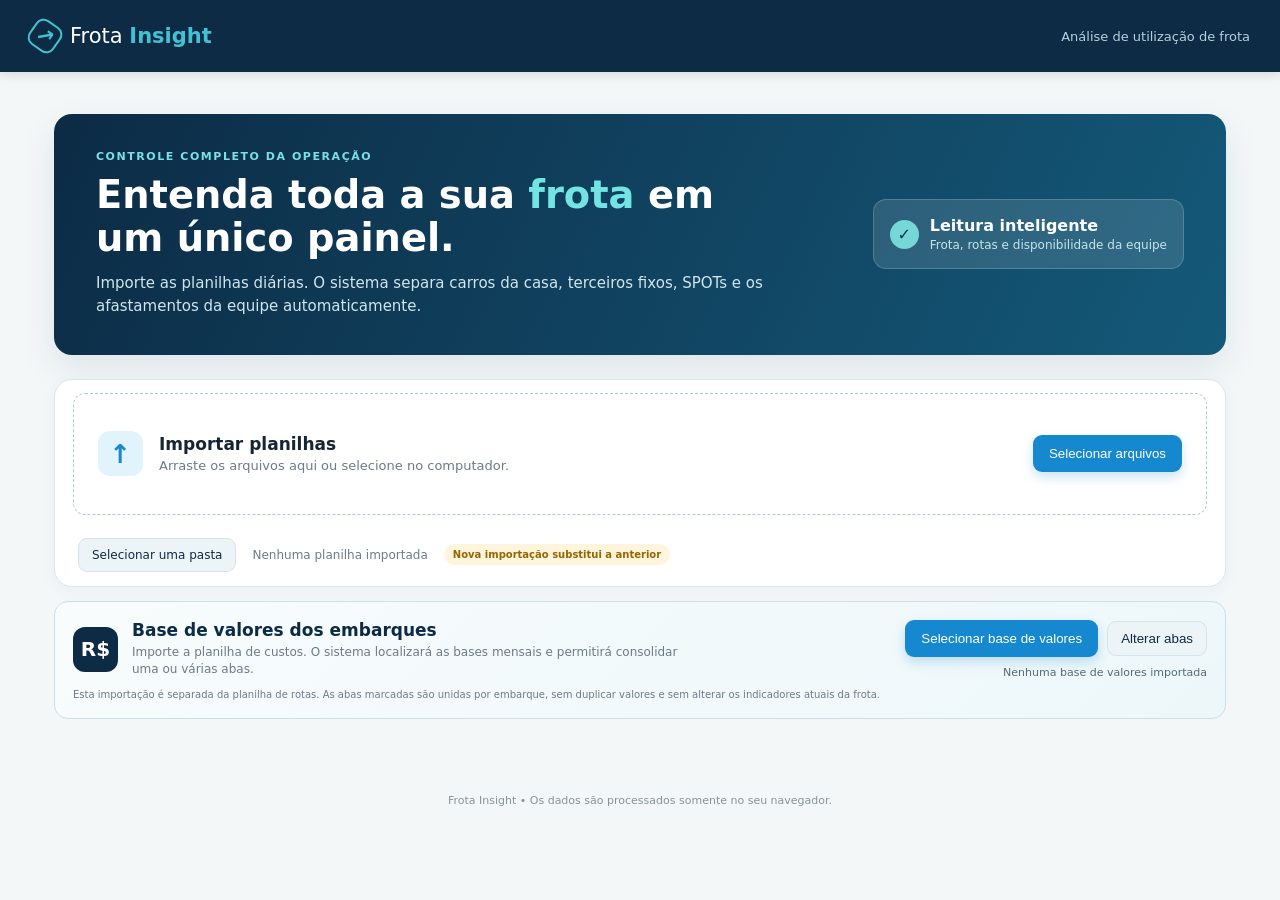
<file: index.html>
<!doctype html>
<html lang="pt-BR">
  <head>
    <meta charset="UTF-8" />
    <meta name="viewport" content="width=device-width, initial-scale=1.0" />
    <meta name="theme-color" content="#0d2b45" />
    <title>Frota Insight | Logística</title>
    <link rel="stylesheet" href="style.css" />
    <style>
      /* Visual de segurança: mantém o painel bonito mesmo ao abrir só este arquivo. */
      :root{--navy:#0d2b45;--blue:#1688cf;--cyan:#43c1d2;--ink:#152536;--muted:#6b7b89;--line:#dce6eb;--page:#f3f7f8;--white:#fff}*{box-sizing:border-box}body{margin:0;background:var(--page);color:var(--ink);font-family:Arial,sans-serif}.topbar{background:var(--navy);color:#fff;padding:20px max(24px,calc((100% - 1220px)/2));display:flex;justify-content:space-between}.brand{color:#fff;text-decoration:none;font-size:21px}.brand b{color:var(--cyan)}main{max-width:1220px;margin:auto;padding:32px 24px}.hero{background:linear-gradient(115deg,#0c2b45,#145979);color:#fff;border-radius:18px;padding:34px;display:flex;justify-content:space-between;gap:20px}.hero h1{font-size:36px;margin:8px 0}.hero-copy{line-height:1.5}.hero-badge,.import-panel,.kpi,.card{background:#fff;border:1px solid var(--line);border-radius:14px;padding:18px}.hero-badge{color:var(--ink);min-width:230px}.import-panel{margin-top:20px}.dropzone{border:2px dashed #afc7d2;border-radius:12px;padding:22px;display:flex;gap:18px;align-items:center}.primary-btn,.secondary-btn{border:0;border-radius:8px;padding:11px 15px;background:var(--blue);color:#fff;cursor:pointer}.secondary-btn{background:#edf4f7;color:var(--navy)}.import-actions{display:flex;gap:14px;margin-top:12px;align-items:center}.hidden{display:none!important}.dashboard{margin-top:30px}.section-heading,.report-toolbar,.card-heading{display:flex;justify-content:space-between;gap:15px;align-items:center}.kpis{display:grid;grid-template-columns:repeat(4,1fr);gap:14px;margin:15px 0}.kpi{border-top:4px solid var(--cyan)}.kpi strong{display:block;font-size:32px;margin:8px 0}.kpi-label,.kpi small,.card p{color:var(--muted)}.layout-grid{display:grid;grid-template-columns:1.5fr 1fr;gap:16px}.bar-chart{display:flex;gap:8px;align-items:end;min-height:185px}.bar{background:var(--blue)}.table-wrap{overflow:auto;max-height:460px}table{border-collapse:collapse;width:100%;min-width:820px}th,td{padding:12px;border-bottom:1px solid var(--line);text-align:left}th{background:#f6f9fa}.filters{display:flex;gap:8px;flex-wrap:wrap}.filters input,.filters select{padding:8px;border:1px solid var(--line);border-radius:6px}.report-card{margin-top:16px;padding:0}.report-toolbar{padding:16px}.audit-card{margin-top:16px;padding:14px;background:#ecf6f9;border-radius:10px}.toast{position:fixed;right:20px;bottom:20px;background:var(--navy);color:#fff;padding:12px;border-radius:8px;opacity:0}.toast.show{opacity:1}@media(max-width:800px){.hero,.layout-grid{display:block}.hero-badge{margin-top:15px}.kpis{grid-template-columns:repeat(2,1fr)}.dropzone,.section-heading,.report-toolbar{flex-wrap:wrap}}
    </style>
    <link rel="stylesheet" href="style.css" />
    <style>
      .dashboard-block{background:#edf4f7;border:1px solid #dbe8ed;border-radius:17px;padding:18px;margin-bottom:16px}.staff-block{background:#f7f8f5}.block-heading{display:flex;justify-content:space-between;align-items:end;margin-bottom:13px}.block-heading h3{margin:0;font-size:16px;color:#0d2b45}.block-heading p{margin:4px 0 0;font-size:12px;color:#6b7b89}.block-heading>span{font-size:11px;color:#1688cf;font-weight:700}.replace-note{background:#fff5dc;color:#956500;border-radius:999px;padding:5px 9px;font-size:10px;font-weight:700}@media(max-width:700px){.block-heading{align-items:start;flex-direction:column;gap:5px}.dashboard-block{padding:12px}.replace-note{width:100%;text-align:center}}
    </style>
    <style>
      html,body{max-width:100%;overflow-x:hidden}.layout-grid,.layout-grid>*{min-width:0}.chart-card{min-width:0;overflow:hidden}.bar-chart{width:100%;max-width:100%;overflow-x:auto;overflow-y:hidden;padding-bottom:5px}.bar-item{flex:1 0 42px}.chart-day-action{border:0;background:transparent;padding:0;font:inherit;color:inherit;cursor:pointer;border-radius:9px;transition:background .18s,transform .18s}.chart-day-action:hover{background:#f1f8fb;transform:translateY(-2px)}.chart-day-action:focus-visible{outline:3px solid rgba(22,136,207,.35);outline-offset:2px;background:#f1f8fb}.chart-day-action:hover .bar,.chart-day-action:focus-visible .bar{filter:saturate(1.15);box-shadow:0 0 0 2px rgba(22,136,207,.2)}.insights-section{margin-top:18px;background:#fff;border:1px solid #dce6eb;border-radius:17px;padding:18px}.insights-grid{display:grid;grid-template-columns:repeat(3,minmax(0,1fr));gap:13px}.insight-card{position:relative;min-width:0;padding:18px}.insight-card h3{padding-right:35px}.vehicles-insight{grid-column:1/-1}.insight-icon{position:absolute;right:16px;top:14px;width:29px;height:29px;border-radius:8px;display:grid;place-items:center;font-weight:900}.medical-icon{background:#fdebed;color:#a43944}.leave-icon{background:#fff5dc;color:#9c6800}.vacation-icon{background:#e5f5ee;color:#217152}.vehicle-icon{background:#e9f2fd;color:#1c579b}.mini-ranking{list-style:none;margin:12px 0 0;padding:0}.mini-ranking li{border-top:1px solid #edf2f4}.ranking-action{width:100%;border:0;background:transparent;display:grid;grid-template-columns:28px 1fr auto;gap:8px;align-items:center;padding:10px 0;text-align:left;cursor:pointer;color:#152536}.ranking-action:hover{color:#1688cf}.ranking-position{width:23px;height:23px;border-radius:6px;background:#edf4f7;display:grid;place-items:center;font-size:11px;font-weight:800}.ranking-action strong{font-size:13px}.ranking-action b{font-size:12px;color:#6b7b89}.fleet-rankings{display:grid;grid-template-columns:repeat(3,minmax(0,1fr));gap:14px;margin-top:12px}.fleet-ranking{border:1px solid #e1eaee;border-radius:10px;padding:12px;min-width:0}.fleet-ranking h4{margin:0 0 5px;color:#0d2b45;font-size:12px}.fleet-ranking .ranking-action strong{overflow:hidden;text-overflow:ellipsis;white-space:nowrap}@media(max-width:800px){.insights-grid,.fleet-rankings{grid-template-columns:1fr}.vehicles-insight{grid-column:auto}.bar-item{flex:0 0 44px}}@media(max-width:480px){.insights-section{padding:12px}.bar-chart{gap:5px}}
    </style>
    <style>
      .rate-edit-grid{display:grid;grid-template-columns:repeat(3,minmax(0,1fr)) auto;gap:10px;align-items:end}.rate-edit-grid label{display:flex;flex-direction:column;gap:5px;font-size:11px;font-weight:750;color:#6b7b89}.currency-input{display:flex;align-items:center;height:42px;border:1px solid #cfdee4;border-radius:8px;background:#fff;overflow:hidden}.currency-input b{padding:0 9px;color:#0d2b45;font-size:12px}.currency-input input{border:0!important;height:100%!important;width:100%;min-width:0;padding:0 9px!important;outline:none;font:14px inherit}.save-rates-btn{height:42px}@media(max-width:850px){.rate-edit-grid{grid-template-columns:1fr 1fr}.save-rates-btn{grid-column:1/-1}}@media(max-width:520px){.rate-edit-grid{grid-template-columns:1fr}.save-rates-btn{grid-column:auto}}
    </style>
    <style>
      .vehicle-rate-panel{margin-top:18px;padding-top:18px;border-top:1px solid #e1eaee}.vehicle-rate-heading{display:flex;justify-content:space-between;gap:14px;align-items:start;margin-bottom:12px}.vehicle-rate-heading h4{margin:0;color:#0d2b45;font-size:14px}.vehicle-rate-heading p{margin:3px 0 0;font-size:11px}.vehicle-rate-badge{flex:0 0 auto;background:#e9f2fd;color:#1c579b;border-radius:999px;padding:6px 9px;font-size:10px;font-weight:800}.vehicle-rate-grid{display:grid;grid-template-columns:minmax(125px,.7fr) minmax(125px,.7fr) minmax(250px,1.4fr) minmax(180px,1fr) auto;gap:10px;align-items:end}.vehicle-rate-grid>label{display:flex;flex-direction:column;gap:5px;color:#6b7b89;font-size:11px;font-weight:750;min-width:0}.vehicle-rate-grid select{width:100%;height:42px;border:1px solid #cfdee4;border-radius:8px;background:#fff;color:#152536;padding:0 10px;font:14px inherit;min-width:0}.vehicle-rate-actions{display:flex;gap:8px;align-items:center}.vehicle-rate-actions button{height:42px;white-space:nowrap}.vehicle-rate-actions button:disabled,.currency-input input:disabled{cursor:not-allowed;opacity:.52}.vehicle-rate-status{min-height:17px;margin:9px 0 0!important;color:#526b79!important;font-size:11px!important}.individual-rate-note{display:block;width:max-content;margin-top:4px;padding:2px 6px;border-radius:999px;background:#e5f5ee;color:#217152;font-size:9px;font-weight:800;text-transform:uppercase}.cost-result span{line-height:1.4}html.detail-mode,body.detail-mode{overflow:hidden}.indicator-view{position:fixed;inset:0;z-index:1000;width:100%;height:100vh;height:100dvh;margin:0;border:0;border-radius:0;padding:18px clamp(14px,3vw,34px);background:#f3f7f8;display:flex;flex-direction:column;overflow:hidden}.indicator-view>.secondary-btn{align-self:flex-start;flex:0 0 auto}.indicator-view>.indicator-heading{flex:0 0 auto;margin:16px 0 12px}.indicator-view>.table-wrap{flex:1 1 auto;min-height:0;max-height:none;overflow:auto;overscroll-behavior:contain;background:#fff;border:1px solid #dce6eb;border-radius:12px;box-shadow:0 8px 24px rgba(13,43,69,.08)}.indicator-view th{top:0}.toast{z-index:1200}@media(max-width:1120px){.vehicle-rate-grid{grid-template-columns:1fr 1fr}.vehicle-rate-actions{grid-column:1/-1}}@media(max-width:560px){.vehicle-rate-heading{display:block}.vehicle-rate-badge{display:inline-block;margin-top:8px}.vehicle-rate-grid{grid-template-columns:1fr}.vehicle-rate-actions{grid-column:auto;flex-wrap:wrap}.vehicle-rate-actions button{flex:1}.indicator-view{padding:12px}.indicator-view>.indicator-heading{margin:12px 0 9px}#indicatorTotal{font-size:22px}}
    </style>
    <style>
      .value-import-panel{margin-top:14px;border:1px solid #cadfe8;border-radius:14px;background:linear-gradient(135deg,#f8fcfd,#edf7fa);padding:18px}.value-import-main{display:grid;grid-template-columns:auto minmax(0,1fr) auto;gap:14px;align-items:center}.value-import-icon{width:45px;height:45px;border-radius:12px;display:grid;place-items:center;background:#0d2b45;color:#fff;font-size:20px;font-weight:900}.value-import-copy h2{margin:0;color:#0d2b45;font-size:17px}.value-import-copy p{margin:4px 0 0;color:#6b7b89;font-size:12px;line-height:1.45}.value-import-actions{display:flex;align-items:center;justify-content:flex-end;gap:9px;flex-wrap:wrap}.value-import-status{width:100%;color:#526b79;font-size:11px;text-align:right}.cost-import-summary{margin-top:14px;padding:12px 14px;border:1px solid #d4e6ec;border-radius:10px;background:#fff;display:grid;grid-template-columns:auto 1fr;column-gap:10px;align-items:center}.cost-import-summary>span{grid-row:1/3;background:#e7f8f3;color:#0d836d;border-radius:7px;padding:7px 9px;font-size:9px;font-weight:850}.cost-import-summary strong{font-size:13px;color:#0d2b45}.cost-import-summary small{margin-top:2px;color:#6b7b89}.value-import-footnote{margin:10px 0 0!important;color:#6b7b89!important;font-size:10px!important}.cost-sheet-modal{position:fixed;inset:0;z-index:1450;padding:18px;display:grid;place-items:center;background:rgba(7,27,44,.64);backdrop-filter:blur(4px)}.cost-sheet-dialog{width:min(560px,100%);background:#fff;border-radius:16px;padding:23px;box-shadow:0 22px 70px rgba(6,25,40,.32)}.cost-sheet-dialog .eyebrow{margin:0 0 7px}.cost-sheet-dialog h2{margin:0;color:#0d2b45;font-size:22px}.cost-sheet-file{margin:7px 0 3px;color:#1688cf;font-size:12px;font-weight:800}.cost-sheet-help{margin:0 0 16px;color:#6b7b89;font-size:12px;line-height:1.5}.cost-sheet-dialog label{display:flex;flex-direction:column;gap:6px;color:#526b79;font-size:11px;font-weight:800}.cost-sheet-dialog select{width:100%;height:46px;border:1px solid #bdd3dc;border-radius:9px;background:#fff;color:#152536;padding:0 11px;font:14px inherit}.cost-sheet-note{margin:12px 0 0;padding:10px 11px;border-radius:8px;background:#fff7e5;color:#815b08;font-size:11px;line-height:1.4}.cost-sheet-buttons{display:flex;justify-content:flex-end;gap:9px;margin-top:18px}html.cost-sheet-open,body.cost-sheet-open{overflow:hidden}.cost-sheet-modal~.toast,.toast{z-index:1600}@media(max-width:760px){.value-import-main{grid-template-columns:auto 1fr}.value-import-actions{grid-column:1/-1;justify-content:flex-start}.value-import-status{text-align:left}.cost-sheet-dialog{padding:19px}}@media(max-width:480px){.value-import-icon{display:none}.value-import-main{grid-template-columns:1fr}.value-import-actions{grid-column:auto}.value-import-actions button{width:100%}.cost-sheet-buttons{flex-direction:column-reverse}.cost-sheet-buttons button{width:100%}}
    </style>
    <style>
      .financial-analysis{margin-top:18px;padding:20px;background:linear-gradient(145deg,#eef7fa,#f8fbfc);border:1px solid #cadfe8;border-radius:18px}.financial-section-heading{display:flex;align-items:end;justify-content:space-between;gap:16px;margin-bottom:14px}.financial-section-heading h2{margin:0;color:#0d2b45;font-size:21px}.financial-section-heading p:not(.eyebrow){margin:5px 0 0;color:#6b7b89;font-size:12px}.financial-period{max-width:48%;padding:7px 10px;border-radius:999px;background:#fff;color:#1688cf;font-size:10px;font-weight:800;overflow:hidden;text-overflow:ellipsis;white-space:nowrap}.financial-empty{padding:28px;border:1px dashed #b7d1dc;border-radius:13px;background:rgba(255,255,255,.72);text-align:center}.financial-empty strong{display:block;color:#0d2b45}.financial-empty p{margin:6px auto 0;max-width:650px;color:#6b7b89;font-size:12px;line-height:1.5}.financial-notice{padding:11px 13px;border-radius:10px;font-size:11px;line-height:1.5;margin-bottom:13px}.financial-notice-ok{background:#e7f8f3;color:#176c59}.financial-notice-warning{background:#fff5dc;color:#8a6008}.financial-notice-error{background:#fdebed;color:#963d47}.financial-kpis{display:grid;grid-template-columns:repeat(3,minmax(0,1fr));gap:11px}.financial-kpi{min-width:0;min-height:112px;border:1px solid #d7e6ec;border-top:3px solid #43c1d2;border-radius:12px;background:#fff;padding:16px;text-align:left;color:#152536;cursor:pointer;transition:.18s}.financial-kpi:hover{transform:translateY(-2px);border-color:#75bedf;box-shadow:0 8px 19px rgba(25,57,80,.09)}.financial-kpi span{display:block;color:#6b7b89;font-size:10px;font-weight:750;text-transform:uppercase;letter-spacing:.35px}.financial-kpi strong{display:block;margin:7px 0 3px;color:#0d2b45;font-size:24px;overflow-wrap:anywhere}.financial-kpi small{display:block;color:#84939d;font-size:10px}.financial-kpi.cost-kpi{border-top-color:#d99713}.financial-kpi.ton-kpi{border-top-color:#16a98c}.financial-kpi.ton-best-kpi{border-top-color:#6a56bf}.financial-rank-grid{display:grid;grid-template-columns:repeat(2,minmax(0,1fr));gap:13px;margin-top:13px}.financial-card{min-width:0;padding:18px}.financial-card h3{margin:0;color:#0d2b45}.financial-card>p{margin:4px 0 0}.financial-ranking{list-style:none;margin:11px 0 0;padding:0}.financial-ranking li{border-top:1px solid #edf2f4}.financial-ranking-action{width:100%;border:0;background:transparent;display:grid;grid-template-columns:28px minmax(0,1fr) auto;gap:8px;align-items:center;padding:10px 0;text-align:left;color:#152536;cursor:pointer}.financial-ranking-action:hover{color:#1688cf}.financial-ranking-action strong{min-width:0;font-size:12px;overflow:hidden;text-overflow:ellipsis;white-space:nowrap}.financial-ranking-action strong small,.financial-ranking-action b small{display:block;margin-top:3px;color:#7c8b95;font-size:9px;font-weight:600;overflow:hidden;text-overflow:ellipsis;white-space:nowrap}.financial-ranking-action b{max-width:145px;color:#0d2b45;font-size:11px;text-align:right}.ton-lower-value{color:#14755f!important}.ton-higher-value{color:#b43d47!important}.financial-table-card{margin-top:13px}.financial-table-card table{min-width:1230px}.financial-status{display:inline-block;border-radius:999px;padding:4px 7px;font-size:9px;font-weight:850;white-space:nowrap}.financial-ok{background:#e7f8f3;color:#0d836d}.financial-warning{background:#fff5dc;color:#946400}.financial-missing{background:#fdebed;color:#a43944}.shipment-link{border:0;background:transparent;padding:0;color:#1688cf;font:800 12px inherit;cursor:pointer}.shipment-link:hover{text-decoration:underline}.duplicate-note{display:block;margin-top:4px;color:#a16b09;font-size:8px}.route-cell{max-width:310px;line-height:1.45}.financial-detail-view table{min-width:1540px}.financial-detail-view .table-wrap{max-width:100%}@media(max-width:850px){.financial-kpis{grid-template-columns:repeat(2,minmax(0,1fr))}.financial-rank-grid{grid-template-columns:1fr}.financial-period{max-width:100%}}@media(max-width:560px){.financial-analysis{padding:13px}.financial-section-heading{align-items:start;flex-direction:column}.financial-kpis{grid-template-columns:1fr}.financial-period{width:100%}.financial-kpi{min-height:98px}.financial-kpi strong{font-size:21px}}
    </style>
    <style>
      .financial-ranking-category{display:flex;align-items:center;justify-content:space-between;gap:9px;padding:11px 0 7px}.financial-ranking-category small{color:#7c8b95;font-size:9px;font-weight:700;text-transform:uppercase}.financial-ranking-empty{padding:12px 0;color:#7c8b95;font-size:10px}
    </style>
    <style>
      .spot-result-panel{margin-bottom:13px;padding:17px;border:1px solid #d7e6ec;border-left:5px solid #92a5ae;border-radius:13px;background:#fff;box-shadow:0 4px 14px rgba(25,57,80,.035)}.spot-result-ready{border-left-color:#16a98c;background:linear-gradient(135deg,#fff,#f0fbf7)}.spot-result-attention{border-left-color:#c25458;background:linear-gradient(135deg,#fff,#fff5f5)}.spot-result-heading{display:flex;align-items:start;justify-content:space-between;gap:15px}.spot-result-heading .eyebrow{margin-bottom:5px}.spot-result-heading h3{margin:0;color:#0d2b45;font-size:16px}.spot-result-heading p:not(.eyebrow){margin:4px 0 0;color:#6b7b89;font-size:10px}.spot-result-badge{flex:0 0 auto;padding:7px 10px;border-radius:999px;background:#edf2f4;color:#657680;font-size:9px;font-weight:900}.spot-result-ready .spot-result-badge{background:#dff6ee;color:#10715c}.spot-result-attention .spot-result-badge{background:#fde3e5;color:#a53742}.spot-result-grid{display:grid;grid-template-columns:repeat(6,minmax(0,1fr));gap:9px;margin-top:13px}.spot-result-grid>div{min-width:0;padding:11px;border:1px solid #e1eaee;border-radius:9px;background:rgba(255,255,255,.84)}.spot-result-grid span{display:block;color:#6b7b89;font-size:9px;font-weight:750;text-transform:uppercase}.spot-result-grid strong{display:block;margin-top:5px;color:#0d2b45;font-size:15px;overflow-wrap:anywhere}.spot-result-open{margin-top:12px}.bonus-ranking-heading{display:flex;align-items:start;justify-content:space-between;gap:10px}.bonus-ranking-heading>span{padding:5px 8px;border-radius:999px;background:#fff5dc;color:#906100;font-size:8px;font-weight:900}.bonus-ranking-heading p{margin-top:4px}@media(max-width:950px){.spot-result-grid{grid-template-columns:repeat(3,minmax(0,1fr))}}@media(max-width:560px){.spot-result-heading{display:block}.spot-result-badge{display:inline-block;margin-top:9px}.spot-result-grid{grid-template-columns:repeat(2,minmax(0,1fr))}.spot-result-open{width:100%}}@media(max-width:390px){.spot-result-grid{grid-template-columns:1fr}}
    </style>
    <style>
      .cost-sheet-fieldset{margin:0;padding:0;border:0}.cost-sheet-fieldset legend{margin-bottom:7px;color:#526b79;font-size:11px;font-weight:800}.cost-sheet-tools{display:flex;align-items:center;gap:8px;margin-bottom:9px}.cost-sheet-tools span{margin-right:auto;color:#1688cf;font-size:11px;font-weight:800}.cost-sheet-tools button{border:0;background:#edf4f7;color:#0d2b45;border-radius:7px;padding:7px 9px;font:700 10px inherit;cursor:pointer}.cost-sheet-options{max-height:270px;overflow:auto;border:1px solid #bdd3dc;border-radius:10px;background:#f8fbfc;padding:7px;display:grid;gap:6px}.cost-sheet-option{display:flex!important;flex-direction:row!important;align-items:center;gap:10px!important;padding:10px;border:1px solid transparent;border-radius:8px;background:#fff;cursor:pointer}.cost-sheet-option:hover{border-color:#9bc8dc}.cost-sheet-option:has(input:checked){border-color:#43a8d6;background:#eff9fd}.cost-sheet-option input{width:17px;height:17px;accent-color:#1688cf}.cost-sheet-option span{min-width:0}.cost-sheet-option strong,.cost-sheet-option small{display:block}.cost-sheet-option strong{color:#0d2b45;font-size:12px}.cost-sheet-option small{margin-top:2px;color:#7b8b95;font-size:9px}.performance-analysis{margin-top:18px;padding:20px;border:1px solid #e2d5b5;border-radius:18px;background:linear-gradient(145deg,#fffdf7,#f8fbfc)}.performance-heading{display:flex;justify-content:space-between;align-items:start;gap:16px}.performance-heading h2{margin:0;color:#0d2b45;font-size:21px}.performance-heading p:not(.eyebrow){margin:5px 0 0;color:#6b7b89;font-size:12px}.performance-review-badge{flex:0 0 auto;border-radius:999px;background:#fff0c9;color:#805800;padding:7px 10px;font-size:9px;font-weight:900}.performance-method{display:flex;gap:7px;flex-wrap:wrap;margin:14px 0 8px}.performance-method span{padding:6px 8px;border-radius:999px;background:#fff;border:1px solid #e7dec8;color:#69583a;font-size:9px;font-weight:800}.performance-status{margin:0 0 12px!important;padding:10px 12px;border-radius:9px;background:#fff;color:#6b7b89!important;font-size:10px!important;line-height:1.45}.performance-card{padding:0;overflow:hidden}.performance-card-heading{display:flex;justify-content:space-between;gap:12px;padding:15px 17px;border-bottom:1px solid #edf2f4}.performance-card-heading h3{margin:0}.performance-card-heading span{color:#7b8b95;font-size:10px}.performance-ranking{list-style:none;margin:0;padding:0}.performance-ranking li+li{border-top:1px solid #edf2f4}.performance-ranking-action{width:100%;display:grid;grid-template-columns:28px minmax(0,1fr) auto;gap:10px;align-items:center;border:0;background:#fff;color:#152536;padding:12px 17px;text-align:left;cursor:pointer}.performance-ranking-action:hover{background:#f9fcfd}.performance-driver{min-width:0}.performance-driver strong,.performance-driver small,.performance-driver em{display:block}.performance-driver strong{overflow:hidden;text-overflow:ellipsis;white-space:nowrap;font-size:13px}.performance-driver small{margin-top:3px;color:#7b8b95;font-size:9px}.performance-driver em{margin-top:5px;color:#8a5c16;font-size:10px;font-style:normal;line-height:1.35}.performance-score{text-align:right}.performance-score b,.performance-score small{display:block;white-space:nowrap}.performance-score b{color:#a34a3e;font-size:13px}.performance-score small{margin-top:3px;color:#7b8b95;font-size:9px}.performance-event-tag{display:block;width:max-content;border-radius:999px;background:#fff0d5;color:#8b5e16;padding:4px 7px;font-size:9px;font-weight:850}.performance-event-fleet{display:block;margin-top:4px;color:#7b8b95;font-size:9px}.performance-event-points{color:#a34a3e}@media(max-width:620px){.performance-analysis{padding:13px}.performance-heading{display:block}.performance-review-badge{display:inline-block;margin-top:9px}.performance-card-heading{display:block}.performance-card-heading span{display:block;margin-top:4px}.performance-ranking-action{grid-template-columns:25px minmax(0,1fr)}.performance-score{grid-column:2;text-align:left;display:flex;gap:8px;align-items:center}.performance-score small{margin:0}.cost-sheet-tools{flex-wrap:wrap}.cost-sheet-tools span{width:100%}}
    </style>
    <style>
      .quality-ranking-card{border-top:3px solid #43c1d2}.quality-ranking-card.quality-far{border-top-color:#6a56bf}.quality-ranking-card>p{line-height:1.45}.quality-benchmark{display:block;margin-top:7px;color:#1688cf;font-size:9px;line-height:1.4}.quality-ranking-action b{min-width:105px}.quality-badge{width:max-content;margin-left:auto;padding:3px 6px;border-radius:999px;font-weight:850!important}.quality-good{background:#e1f6ee;color:#14755f!important}.quality-watch{background:#fff2cf;color:#8a6008!important}.quality-bad{background:#fde3e5;color:#a43944!important}.quality-sample{background:#edf2f4;color:#657680!important}.financial-detail-view table{min-width:1660px}.quality-ranking-list{max-height:680px;overflow:auto;padding-right:4px;scrollbar-gutter:stable}.quality-fleet-heading{position:sticky;top:0;z-index:2;display:flex;align-items:center;justify-content:space-between;gap:10px;margin-top:9px;padding:10px 7px!important;border:1px solid #dce6eb!important;border-radius:9px;background:#f7fafb;box-shadow:0 3px 9px rgba(13,43,69,.05)}.quality-fleet-heading:first-child{margin-top:0}.quality-fleet-heading small{color:#647680;font-size:8px;font-weight:750;text-align:right}.quality-top-three{margin:5px 0;border:1px solid #edd99a!important;border-radius:10px;background:linear-gradient(100deg,#fffdf4,#fff)}.quality-top-three .financial-ranking-action{padding:10px 8px}.quality-top-three .ranking-position{background:#f6d979;color:#684b00}.quality-top-label{display:inline-block;margin-left:6px;padding:2px 5px;border-radius:999px;background:#fff0b8;color:#765500;font-size:7px;font-weight:900;vertical-align:2px}.quality-other-driver{background:#fff}.quality-top-three+.quality-other-driver{margin-top:8px;border-top:2px solid #dce6eb}.quality-insufficient-driver{background:#f9fbfc}.quality-insufficient-driver .financial-ranking-action{opacity:.78}.quality-insufficient-driver .ranking-position{background:#edf2f4;color:#71818a}.quality-missing{background:#edf2f4;color:#657680!important}.performance-ton{margin-top:6px!important;color:#14755f!important;font-weight:850!important}.performance-score{min-width:125px}@media(max-width:620px){.quality-ranking-list{max-height:560px}.quality-fleet-heading{align-items:start;flex-direction:column}.quality-fleet-heading small{text-align:left}.quality-ranking-action b{min-width:90px}.performance-score{min-width:0;flex-wrap:wrap}.performance-ton{width:100%}}
    </style>
    <style>
      .financial-kpi.ton-kpi{border-top-color:#16a98c}.financial-kpi.ton-best-kpi{border-top-color:#2479b9}.financial-kpi.ton-high-kpi{border-top-color:#d06f3c}.spot-result-ready{border-left-color:#16a98c;background:linear-gradient(135deg,#fff,#f0fbf7)}.spot-result-ready .spot-result-badge{background:#dff6ee;color:#10715c}.performance-ton{margin-top:6px!important;color:#14755f!important;font-weight:850!important}@media(max-width:620px){.performance-ton{width:100%}}
    </style>
    <style>
      .ton-formula-note{display:grid;gap:4px;margin-bottom:13px;padding:13px 15px;border:1px solid #bcdde4;border-left:4px solid #1688cf;border-radius:10px;background:#f7fcfd;color:#526b79;line-height:1.45}.ton-formula-note strong{color:#0d2b45;font-size:12px}.ton-formula-note span{font-size:11px}.ton-formula-note small{color:#1688cf;font-size:9px;font-weight:800}.driver-ton-card{grid-column:1/-1}.driver-ton-ranking{max-height:720px;overflow:auto;padding-right:4px;scrollbar-gutter:stable}.ton-rating-good{background:#e9f2fd;color:#1c579b!important}@media(max-width:560px){.ton-formula-note{padding:11px}.driver-ton-ranking{max-height:600px}}
    </style>
    <style>
      .route-origin-note{display:grid;grid-template-columns:auto minmax(0,1fr) auto;gap:12px;align-items:center;margin-top:13px;padding:14px 16px;border:1px solid #b9dbe5;border-left:5px solid #1688cf;border-radius:12px;background:linear-gradient(120deg,#f8fdff,#eef8fb)}.route-origin-mark{width:34px;height:34px;border-radius:9px;display:grid;place-items:center;background:#0d2b45;color:#7be0e5;font-size:19px}.route-origin-note strong{display:block;color:#0d2b45;font-size:13px}.route-origin-note p{margin:4px 0 0!important;color:#526b79!important;font-size:10px!important;line-height:1.45}.route-origin-bands{max-width:280px;color:#1688cf;font-size:9px;font-weight:850;line-height:1.5;text-align:right}.route-distance-card{border-top:3px solid #1688cf}.route-distance-far{border-top-color:#6a56bf}.route-distance-tag{display:inline-block;padding:4px 7px;border-radius:999px;font-size:9px;font-weight:850;white-space:nowrap}.distance-near{background:#e1f6ee;color:#14755f}.distance-far{background:#eeeafd;color:#5644a8}.route-distance-note{display:block;margin-top:4px;color:#71818a;font-size:8px;line-height:1.35}.financial-table-card table{min-width:1370px}.financial-detail-view table{min-width:1780px}@media(max-width:700px){.route-origin-note{grid-template-columns:auto 1fr}.route-origin-bands{grid-column:1/-1;max-width:none;text-align:left}}
    </style>
    <style>
      .fleet-ton-dashboard{margin-top:13px;padding:18px;border:1px solid #cadfe8;border-radius:15px;background:linear-gradient(135deg,#fff,#f4fafc);box-shadow:0 5px 17px rgba(13,43,69,.045)}.fleet-ton-dashboard-heading{display:flex;align-items:end;justify-content:space-between;gap:16px;margin-bottom:14px}.fleet-ton-dashboard-heading .eyebrow{margin:0 0 5px}.fleet-ton-dashboard-heading h3{margin:0;color:#0d2b45;font-size:17px}.fleet-ton-dashboard-heading p:not(.eyebrow){margin:4px 0 0;color:#6b7b89;font-size:10px;line-height:1.45}.fleet-ton-dashboard-heading>span{flex:0 0 auto;padding:6px 9px;border-radius:999px;background:#e9f4f8;color:#39728f;font-size:9px;font-weight:850}.fleet-ton-dashboard-grid{display:grid;grid-template-columns:repeat(3,minmax(0,1fr));gap:12px}.fleet-ton-card{min-width:0;padding:15px;border:1px solid #dce7eb;border-top:4px solid #1688cf;border-radius:12px;background:#fff}.fleet-ton-card.fleet-ton-fixed{border-top-color:#6a56bf}.fleet-ton-card.fleet-ton-spot{border-top-color:#d99713}.fleet-ton-card-heading{display:flex;align-items:start;justify-content:space-between;gap:10px;padding-bottom:10px;border-bottom:1px solid #edf2f4}.fleet-ton-card-heading span{color:#0d2b45;font-size:12px;font-weight:900}.fleet-ton-card-heading small{color:#7b8b95;font-size:8px;text-align:right}.fleet-ton-chart{display:grid;gap:8px;margin-top:10px}.fleet-ton-metric{width:100%;display:grid;grid-template-columns:45px minmax(65px,1fr) auto;gap:8px;align-items:center;border:1px solid #e0e9ed;border-radius:9px;background:#fbfdfe;padding:10px;color:#152536;text-align:left;font:inherit;cursor:pointer;transition:transform .18s,border-color .18s,box-shadow .18s}.fleet-ton-metric:hover{transform:translateY(-1px);border-color:#9bc8dc;box-shadow:0 5px 12px rgba(13,43,69,.08)}.fleet-ton-metric:focus-visible,.fleet-ton-view-all:focus-visible{outline:3px solid rgba(22,136,207,.3);outline-offset:2px}.fleet-ton-metric-label{font-size:9px;font-weight:900;text-transform:uppercase}.fleet-ton-track{height:13px;overflow:hidden;border-radius:999px;background:#edf2f4}.fleet-ton-fill{display:block;height:100%;min-width:8px;border-radius:inherit}.fleet-ton-low .fleet-ton-metric-label,.fleet-ton-low strong{color:#14755f}.fleet-ton-low .fleet-ton-fill{background:linear-gradient(90deg,#43c1a1,#16a98c)}.fleet-ton-high .fleet-ton-metric-label,.fleet-ton-high strong{color:#a83f48}.fleet-ton-high .fleet-ton-fill{background:linear-gradient(90deg,#ef9a79,#cf4f5a)}.fleet-ton-metric strong{font-size:12px;white-space:nowrap}.fleet-ton-metric strong small{margin-left:2px;font-size:8px}.fleet-ton-metric em{grid-column:2/4;color:#7b8b95;font-size:8px;font-style:normal}.fleet-ton-view-all{width:100%;margin-top:10px;padding:8px;border:0;border-radius:7px;background:#edf5f8;color:#0d5f8f;font:800 9px inherit;cursor:pointer}.fleet-ton-view-all:hover{background:#e0f0f5}.fleet-ton-empty{margin-top:10px;padding:21px 10px;border-radius:9px;background:#f6f9fa;color:#7b8b95;font-size:10px;text-align:center}@media(max-width:940px){.fleet-ton-dashboard-grid{grid-template-columns:1fr}.fleet-ton-card-heading small{text-align:left}}@media(max-width:560px){.fleet-ton-dashboard{padding:13px}.fleet-ton-dashboard-heading{align-items:start;flex-direction:column}.fleet-ton-dashboard-heading>span{width:100%;text-align:center}.fleet-ton-metric{grid-template-columns:43px minmax(55px,1fr)}.fleet-ton-metric strong{grid-column:2;text-align:left}.fleet-ton-metric em{grid-column:2}.fleet-ton-card-heading{display:block}.fleet-ton-card-heading small{display:block;margin-top:3px}}
    </style>
    <script src="https://cdn.sheetjs.com/xlsx-0.20.3/package/dist/xlsx.full.min.js"></script>
  </head>
  <body>
    <div class="app-shell">
      <header class="topbar">
        <a class="brand" href="#top" aria-label="Frota Insight">
          <span class="brand-mark" aria-hidden="true">↗</span>
          <span>Frota <b>Insight</b></span>
        </a>
        <span class="topbar-note">Análise de utilização de frota</span>
      </header>

      <main id="top">
        <section class="hero">
          <div>
            <p class="eyebrow">CONTROLE COMPLETO DA OPERAÇÃO</p>
            <h1>Entenda toda a sua <em>frota</em> em um único painel.</h1>
            <p class="hero-copy">Importe as planilhas diárias. O sistema separa carros da casa, terceiros fixos, SPOTs e os afastamentos da equipe automaticamente.</p>
          </div>
          <div class="hero-badge">
            <span>✓</span>
            <div><strong>Leitura inteligente</strong><small>Frota, rotas e disponibilidade da equipe</small></div>
          </div>
        </section>

        <section class="import-panel" aria-label="Importar planilhas">
          <div class="dropzone" id="dropzone" tabindex="0" role="button" aria-label="Selecionar planilhas">
            <input id="fileInput" type="file" accept=".xlsx,.xls,.xlsm,.xlsb,.csv" multiple hidden />
            <div class="upload-icon" aria-hidden="true">↑</div>
            <div>
              <h2>Importar planilhas</h2>
              <p>Arraste os arquivos aqui ou selecione no computador.</p>
            </div>
            <button class="primary-btn" id="chooseFiles" type="button">Selecionar arquivos</button>
          </div>
          <div class="import-actions">
            <label class="secondary-btn" for="folderInput">Selecionar uma pasta<input id="folderInput" type="file" accept=".xlsx,.xls,.xlsm,.xlsb,.csv" webkitdirectory multiple hidden /></label>
            <span id="importStatus">Nenhuma planilha importada</span>
            <span class="replace-note">Nova importação substitui a anterior</span>
            <button class="text-btn danger" id="clearData" type="button" hidden>Limpar dados</button>
          </div>
        </section>

        <section class="value-import-panel" aria-label="Importar base de valores dos embarques">
          <div class="value-import-main">
            <div class="value-import-icon" aria-hidden="true">R$</div>
            <div class="value-import-copy"><h2>Base de valores dos embarques</h2><p>Importe a planilha de custos. O sistema localizará as bases mensais e permitirá consolidar uma ou várias abas.</p></div>
            <div class="value-import-actions">
              <input id="costFileInput" type="file" accept=".xlsx,.xls,.xlsm,.xlsb" hidden />
              <button class="primary-btn" id="chooseCostFile" type="button">Selecionar base de valores</button>
              <button class="secondary-btn" id="changeCostSheet" type="button" hidden>Alterar abas</button>
              <span class="value-import-status" id="costImportStatus">Nenhuma base de valores importada</span>
            </div>
          </div>
          <div class="cost-import-summary hidden" id="costImportSummary"><span>BASE PRONTA</span><strong id="costBaseSheet"></strong><small id="costBaseDetails"></small></div>
          <p class="value-import-footnote">Esta importação é separada da planilha de rotas. As abas marcadas são unidas por embarque, sem duplicar valores e sem alterar os indicadores atuais da frota.</p>
        </section>

        <section id="dashboard" class="dashboard hidden" aria-live="polite">
          <div class="section-heading">
            <div><p class="eyebrow">RESULTADO DA ANÁLISE</p><h2>Resumo do período</h2></div>
            <button class="secondary-btn" id="exportCsv" type="button">Baixar relatório completo</button>
          </div>

          <nav id="appTabNav" class="app-tab-nav" role="tablist" aria-label="Áreas do aplicativo">
            <button id="appTabOverview" class="app-tab-button is-active" type="button" role="tab" aria-selected="true" aria-controls="appTabPanelOverview" data-app-tab="overview"><span class="app-tab-index">01</span><span><strong>Visão geral</strong><small>Indicadores e gráficos</small></span></button>
            <button id="appTabCosts" class="app-tab-button" type="button" role="tab" aria-selected="false" aria-controls="appTabPanelCosts" data-app-tab="costs" tabindex="-1"><span class="app-tab-index">02</span><span><strong>Custos da frota</strong><small>Valores padrão e individual</small></span></button>
            <button id="appTabFinancial" class="app-tab-button" type="button" role="tab" aria-selected="false" aria-controls="appTabPanelFinancial" data-app-tab="financial" tabindex="-1"><span class="app-tab-index">03</span><span><strong>R$/ton e rotas</strong><small>Custos e eficiência</small></span></button>
            <button id="appTabSpot" class="app-tab-button spot-tab-button" type="button" role="tab" aria-selected="false" aria-controls="appTabPanelSpot" data-app-tab="spot" tabindex="-1"><span class="app-tab-index">04</span><span><strong>Gastos SPOT</strong><small>Custo e R$/ton</small></span></button>
            <button id="appTabDrivers" class="app-tab-button" type="button" role="tab" aria-selected="false" aria-controls="appTabPanelDrivers" data-app-tab="drivers" tabindex="-1"><span class="app-tab-index">05</span><span><strong>Motoristas</strong><small>Desempenho e atenção</small></span></button>
            <button id="appTabImprovements" class="app-tab-button" type="button" role="tab" aria-selected="false" aria-controls="appTabPanelImprovements" data-app-tab="improvements" tabindex="-1"><span class="app-tab-index">06</span><span><strong>Melhorias</strong><small>Ideias automáticas</small></span></button>
            <button id="appTabReports" class="app-tab-button" type="button" role="tab" aria-selected="false" aria-controls="appTabPanelReports" data-app-tab="reports" tabindex="-1"><span class="app-tab-index">07</span><span><strong>Relatórios</strong><small>Tabelas e auditoria</small></span></button>
          </nav>

          <div class="app-tab-shell">
          <section id="appTabPanelOverview" class="app-tab-panel" role="tabpanel" aria-labelledby="appTabOverview" data-app-tab-panel="overview" tabindex="0">

          <section class="dashboard-block">
            <div class="block-heading"><div><h3>Operação da frota</h3><p>Utilizações identificadas nas rotas importadas</p></div><span>Clique nos indicadores para detalhar</span></div>
          <div class="kpis fleet-kpis">
            <button class="kpi accent" data-detail="all"><span class="kpi-label">Veículos-dia em rota</span><strong id="metricUses">0</strong><small>operações com rota ou embarque</small></button>
            <button class="kpi house" data-detail="COOPERRITA"><span class="kpi-label">Carros da casa</span><strong id="metricHouse">0</strong><small>clique para ver os dados</small></button>
            <button class="kpi fixed" data-detail="TERCEIROS FIXOS"><span class="kpi-label">Terceiros fixos</span><strong id="metricFixed">0</strong><small>clique para ver os dados</small></button>
            <button class="kpi spot" data-detail="SPOT"><span class="kpi-label">SPOT</span><strong id="metricSpot">0</strong><small>clique para ver os dados</small></button>
          </div>
          </section>

          <section class="dashboard-block staff-block">
            <div class="block-heading"><div><h3>Disponibilidade da equipe</h3><p>Afastamentos e pernoites registrados no período</p></div></div>
          <div class="kpis staff-kpis">
            <button class="kpi leave" data-detail="FOLGA"><span class="kpi-label">Folgas</span><strong id="metricLeaves">0</strong><small>clique para ver os registros</small></button>
            <button class="kpi vacation" data-detail="FÉRIAS"><span class="kpi-label">Férias</span><strong id="metricVacation">0</strong><small>clique para ver os registros</small></button>
            <button class="kpi medical" data-detail="ATESTADO"><span class="kpi-label">Atestados</span><strong id="metricMedical">0</strong><small>clique para ver os registros</small></button>
            <button class="kpi" data-detail="OVERNIGHT"><span class="kpi-label">Pernoites</span><strong id="metricOvernight">0</strong><small>clique para ver as rotas</small></button>
          </div>
          </section>
          <div class="layout-grid">
            <article class="card chart-card">
              <div class="card-heading"><div><h3>Uso da frota por dia</h3><p>Clique em uma barra para ver as utilizações daquele dia</p></div><div class="chart-legend"><span class="legend house-dot">Casa</span><span class="legend fixed-dot">Fixos</span><span class="legend spot-dot">SPOT</span></div></div>
              <div id="dailyChart" class="bar-chart"></div>
              <p id="noChart" class="empty-mini hidden">Não há registros utilizados para exibir.</p>
            </article>
            <article class="card ranking-card">
              <div class="card-heading"><div><h3>Veículos mais utilizados</h3><p>Ranking da frota completa</p></div></div>
              <ol id="vehicleRanking" class="ranking"></ol>
            </article>
          </div>

          <section class="insights-section">
            <div class="block-heading"><div><h3>Análises rápidas</h3><p>Rankings automáticos do período importado</p></div><span>Clique em um nome ou placa para ver os registros</span></div>
            <div class="insights-grid">
              <article class="card insight-card"><span class="insight-icon medical-icon">+</span><h3>Mais atestados</h3><ol id="medicalRanking" class="mini-ranking"></ol></article>
              <article class="card insight-card"><span class="insight-icon leave-icon">☾</span><h3>Mais folgas</h3><ol id="leaveRanking" class="mini-ranking"></ol></article>
              <article class="card insight-card"><span class="insight-icon vacation-icon">◇</span><h3>Mais férias</h3><ol id="vacationRanking" class="mini-ranking"></ol></article>
              <article class="card insight-card vehicles-insight"><span class="insight-icon vehicle-icon">↗</span><h3>Veículos mais usados por frota</h3><div id="fleetVehicleRankings" class="fleet-rankings"></div></article>
            </div>
          </section>
          </section>

          <section id="appTabPanelCosts" class="app-tab-panel hidden" role="tabpanel" aria-labelledby="appTabCosts" data-app-tab-panel="costs" tabindex="0">
          <article class="card cost-card">
            <h3>Gasto por tipo de frota</h3>
            <p>Defina um valor padrão por utilização para cada categoria. Os totais serão recalculados automaticamente.</p>
            <div class="rate-edit-grid">
              <label><span>Carros da casa</span><div class="currency-input"><b>R$</b><input id="rateHouse" type="number" min="0" step="0.01" placeholder="0,00" /></div></label>
              <label><span>Terceiros fixos</span><div class="currency-input"><b>R$</b><input id="rateFixed" type="number" min="0" step="0.01" placeholder="0,00" /></div></label>
              <label><span>SPOT</span><div class="currency-input"><b>R$</b><input id="rateSpot" type="number" min="0" step="0.01" placeholder="0,00" /></div></label>
              <button class="primary-btn save-rates-btn" id="saveRate" type="button">Salvar padrões</button>
            </div>
            <div class="vehicle-rate-panel">
              <div class="vehicle-rate-heading"><div><h4>Valor individual por utilização</h4><p>Escolha a placa e a data/rota exata. A alteração será aplicada somente nessa linha, mesmo que a placa apareça outras vezes.</p></div><span class="vehicle-rate-badge">POR USO</span></div>
              <div class="vehicle-rate-grid">
                <label><span>Categoria</span><select id="vehicleRateFleet"><option value="COOPERRITA">Carros da casa</option><option value="TERCEIROS FIXOS">Terceiros fixos</option><option value="SPOT" selected>SPOT</option></select></label>
                <label><span>Placa</span><select id="vehicleRatePlate"><option value="">Nenhuma placa importada</option></select></label>
                <label><span>Utilização específica — data e rota</span><select id="vehicleRateUsage"><option value="">Nenhuma utilização encontrada</option></select></label>
                <label><span>Valor somente desta utilização</span><div class="currency-input"><b>R$</b><input id="vehicleRateValue" type="number" min="0" step="0.01" placeholder="Selecione uma utilização" /></div></label>
                <div class="vehicle-rate-actions"><button class="primary-btn" id="saveVehicleRate" type="button">Salvar individual</button><button class="secondary-btn" id="removeVehicleRate" type="button">Usar padrão</button></div>
              </div>
              <p id="vehicleRateStatus" class="vehicle-rate-status">Importe uma planilha para escolher uma utilização.</p>
            </div>
            <div id="costSummary" class="cost-summary"></div>
          </article>
          </section>

          <section id="appTabPanelFinancial" class="app-tab-panel hidden" role="tabpanel" aria-labelledby="appTabFinancial" data-app-tab-panel="financial" tabindex="0">

          <section id="financialAnalysis" class="financial-analysis" aria-labelledby="financialAnalysisTitle">
            <div class="financial-section-heading"><div><p class="eyebrow">CRUZAMENTO INTELIGENTE</p><h2 id="financialAnalysisTitle">R$/ton, custos e duração por embarque</h2><p>O embarque liga a operação ao campo R$/TON detectado nas abas selecionadas, sem duplicar registros.</p></div><span id="financialPeriod" class="financial-period">Aguardando base financeira</span></div>
            <div id="financialEmpty" class="financial-empty"><strong id="financialEmptyTitle">Importe a base de valores para cruzar os embarques</strong><p id="financialEmptyText">Depois de escolher uma ou várias abas, o sistema localizará o cabeçalho R$/TON e ligará rota, motorista e duração automaticamente.</p></div>
            <div id="financialContent" class="hidden">
              <div id="financialNotice" class="financial-notice"></div>
              <div class="ton-formula-note"><strong>Como interpretar o R$/ton</strong><span>R$/ton = CUSTO ROTA ÷ peso total em kg × 1.000. Quanto menor, melhor. Para classificar motoristas sem penalizar rotas longas, cada viagem é comparada à mediana da mesma frota e faixa de distância.</span><small>Índice: Excelente ≤ 85 • Bom ≤ 100 • Atenção ≤ 125 • Ruim &gt; 125. O valor 100 representa a mediana comparável.</small></div>
              <article id="spotResultPanel" class="spot-result-panel spot-result-neutral">
                <div class="spot-result-heading"><div><p class="eyebrow">CONTROLE DOS SPOTS</p><h3>R$/ton dos SPOTs</h3><p>RS 4 em diante, Cart Smart 4 em diante e demais terceiros fora da lista fixa.</p></div><span id="spotResultBadge" class="spot-result-badge">SEM SPOT CRUZADO</span></div>
                <div class="spot-result-grid">
                  <div><span>Embarques SPOT</span><strong id="spotShipmentCount">0</strong></div>
                  <div><span>Custo dos SPOTs</span><strong id="spotCost">R$ 0,00</strong></div>
                  <div><span>R$/ton médio</span><strong id="spotTonAverage">—</strong></div>
                  <div><span>Menor R$/ton</span><strong id="spotTonBest">—</strong></div>
                  <div><span>Maior R$/ton</span><strong id="spotTonHighest">—</strong></div>
                  <div><span>Sem R$/ton</span><strong id="spotTonMissing">0</strong></div>
                </div>
                <div class="spot-result-actions"><button class="primary-btn spot-result-open" type="button" data-app-target="spot">Abrir dashboard de gastos</button><button class="secondary-btn spot-result-open" type="button" data-financial-kind="spot">Ver R$/ton dos SPOTs</button></div>
              </article>
              <div class="financial-kpis">
                <button class="financial-kpi" type="button" data-financial-kind="matched"><span>Embarques cruzados</span><strong id="financialMatched">0</strong><small id="financialMatchedSmall">de 0 embarques da operação</small></button>
                <button class="financial-kpi" type="button" data-financial-kind="revenue"><span>Faturamento cruzado</span><strong id="financialRevenue">R$ 0,00</strong><small>somente embarques encontrados nas duas bases</small></button>
                <button class="financial-kpi cost-kpi" type="button" data-financial-kind="cost"><span>Custo total das rotas</span><strong id="financialCost">R$ 0,00</strong><small>valor do cabeçalho CUSTO ROTA</small></button>
                <button class="financial-kpi ton-kpi" type="button" data-financial-kind="ton-average"><span>R$/ton médio</span><strong id="financialTonAverage">—</strong><small>média dos valores do campo R$/TON</small></button>
                <button class="financial-kpi ton-best-kpi" type="button" data-financial-kind="ton-best"><span>Menor R$/ton</span><strong id="financialTonBest">—</strong><small>menor valor é mais eficiente</small></button>
                <button class="financial-kpi ton-high-kpi" type="button" data-financial-kind="ton-highest"><span>Maior R$/ton</span><strong id="financialTonHighest">—</strong><small>maior valor pede atenção</small></button>
              </div>
              <section class="fleet-ton-dashboard" aria-labelledby="fleetTonDashboardTitle">
                <div class="fleet-ton-dashboard-heading"><div><p class="eyebrow">COMPARAÇÃO POR TIPO DE FROTA</p><h3 id="fleetTonDashboardTitle">Menor e maior R$/ton</h3><p>Carros da casa, terceiros fixos e SPOTs são analisados separadamente. Quanto menor o valor, melhor.</p></div><span>Clique em uma barra para abrir os embarques</span></div>
                <div id="fleetTonDashboard" class="fleet-ton-dashboard-grid"></div>
              </section>
              <div class="route-origin-note"><span class="route-origin-mark">⌖</span><div><strong>Origem exata: Cooperrita na BR</strong><p><b>-22.261541, -45.764269</b> • As faixas usam a distância rodoviária de ida e volta desde este ponto para as 104 cidades do histórico. O campo KM ROTA permanece como o percurso realmente lançado na planilha. Referência viária: <a href="https://www.openstreetmap.org/copyright" target="_blank" rel="noopener">OpenStreetMap</a>/OSRM.</p></div><span class="route-origin-bands">Muito próxima ≤ 120 km • Próxima ≤ 250 km • Regional ≤ 500 km • Longa &gt; 500 km</span></div>
              <div class="financial-rank-grid">
                <article class="card financial-card"><h3>Rotas mais eficientes</h3><p>Menor R$/ton médio por rota</p><ol id="routeEfficiencyRanking" class="financial-ranking"></ol></article>
                <article class="card financial-card"><h3>Rotas com maior R$/ton</h3><p>Maior média de R$/ton por rota</p><ol id="routeTonRanking" class="financial-ranking"></ol></article>
                <article class="card financial-card route-distance-card"><h3>Rotas mais próximas da base</h3><p>Ordenadas pela distância rodoviária de ida e volta desde a coordenada da Cooperrita</p><ol id="nearRouteRanking" class="financial-ranking"></ol></article>
                <article class="card financial-card route-distance-card route-distance-far"><h3>Rotas mais longas da base</h3><p>Maiores distâncias rodoviárias desde a Cooperrita; KM ROTA incompatível fica sinalizado</p><ol id="farRouteRanking" class="financial-ranking"></ol></article>
                <article class="card financial-card bonus-ranking-card driver-ton-card"><div class="bonus-ranking-heading"><div><h3>Classificação dos motoristas por R$/ton</h3><p>Casa e fixos separados. Os três melhores ficam destacados e todos os demais aparecem abaixo.</p></div><span>TOP 3 BONIFICAÇÃO</span></div><ol id="driverTonRanking" class="financial-ranking driver-ton-ranking"></ol></article>
                <article class="card financial-card"><h3>Viagens mais demoradas</h3><p>Diferença entre saída e retorno; lead time apenas como alternativa</p><ol id="durationRanking" class="financial-ranking"></ol></article>
                <article class="card financial-card quality-ranking-card"><h3>Eficiência — rotas próximas da base</h3><p>Casa e terceiros fixos separados. Uma rota como Pouso Alegre é avaliada como próxima e deve respeitar custo e retorno compatíveis com essa distância.</p><small id="nearQualityBenchmark" class="quality-benchmark"></small><ol id="nearDriverQualityRanking" class="financial-ranking quality-ranking-list"></ol></article>
                <article class="card financial-card quality-ranking-card quality-far"><h3>Eficiência — rotas regionais e longas</h3><p>Compara R$/ton e velocidade de retorno somente com viagens de distância equivalente, sem penalizar quem atende destinos mais longe.</p><small id="farQualityBenchmark" class="quality-benchmark"></small><ol id="farDriverQualityRanking" class="financial-ranking quality-ranking-list"></ol></article>
              </div>
              <article class="card report-card financial-table-card">
                <div class="report-toolbar"><div><h3>Conferência completa dos embarques</h3><p id="financialTableCount">0 embarques exibidos</p></div><div class="filters"><label><span>Buscar</span><input id="financialSearch" type="search" placeholder="Embarque, motorista, rota..." /></label><label><span>Situação</span><select id="financialStatus"><option value="">Todas</option><option value="matched">Cruzados</option><option value="route-only">Sem base de valores</option><option value="cost-only">Sem rota</option></select></label></div></div>
                <div class="table-wrap"><table><thead><tr><th>Saída</th><th>Embarque</th><th>Motorista</th><th>Rota</th><th>Frota</th><th>Faturamento</th><th>Custo rota</th><th>R$/ton</th><th>Proximidade</th><th>Duração</th><th>Situação</th></tr></thead><tbody id="financialTable"></tbody></table></div>
              </article>
            </div>
          </section>
          </section>


          <section id="appTabPanelSpot" class="app-tab-panel hidden" role="tabpanel" aria-labelledby="appTabSpot" data-app-tab-panel="spot" tabindex="0">
            <section class="spot-spend-dashboard" aria-labelledby="spotSpendTitle">
              <div class="spot-spend-heading"><div><p class="eyebrow">DASHBOARD EXCLUSIVO</p><h2 id="spotSpendTitle">Quanto estou gastando com SPOT?</h2><p>Cruza os embarques classificados como SPOT com CUSTO ROTA, TOTAL TONS e R$/TON da base financeira.</p></div><span id="spotSpendPeriod" class="financial-period">Aguardando dados</span></div>
              <section id="spotUsageTemporal" class="spot-usage-temporal" aria-labelledby="spotUsageTemporalTitle">
                <div class="spot-usage-temporal-heading"><div><p class="eyebrow">PADRÃO DE USO NO TEMPO</p><h3 id="spotUsageTemporalTitle">Quando estamos usando mais SPOT?</h3><p>Compara os usos SPOT por data, dia da semana, semana do mês, mês e ano usando todas as planilhas operacionais carregadas.</p></div><span id="spotUsagePeriod" class="spot-usage-period">Aguardando operação</span></div>
                <div id="spotUsageTemporalEmpty" class="spot-usage-empty"><strong>Sem datas SPOT para analisar</strong><p>Importe as planilhas operacionais. A comparação não depende da base de custos.</p></div>
                <div id="spotUsageTemporalContent" class="hidden">
                  <div class="spot-usage-kpis">
                    <article class="spot-usage-kpi"><span>Dia da semana campeão</span><strong id="spotUsageWeekdayChampion">—</strong><small id="spotUsageWeekdayChampionMeta">—</small></article>
                    <article class="spot-usage-kpi"><span>Semana do mês campeã</span><strong id="spotUsageWeekChampion">—</strong><small id="spotUsageWeekChampionMeta">—</small></article>
                    <article class="spot-usage-kpi"><span>Mês com mais SPOT</span><strong id="spotUsageMonthChampion">—</strong><small id="spotUsageMonthChampionMeta">—</small></article>
                    <article class="spot-usage-kpi"><span>Ano com mais SPOT</span><strong id="spotUsageYearChampion">—</strong><small id="spotUsageYearChampionMeta">—</small></article>
                  </div>
                  <div class="spot-usage-grid">
                    <article class="card spot-usage-card"><div class="spot-usage-card-heading"><div><h3>Uso por dia da semana</h3><p>Soma todas as utilizações SPOT das datas carregadas.</p></div><span id="spotUsageWeekdayTotal">0 usos</span></div><div id="spotUsageWeekdayChart" class="spot-usage-weekday-chart"></div></article>
                    <article class="card spot-usage-card"><div class="spot-usage-card-heading"><div><h3>Datas com maior uso de SPOT</h3><p>Ranking dos dias exatos com maior quantidade de veículos SPOT em rota.</p></div></div><ol id="spotUsageTopDates" class="spot-usage-ranking"></ol></article>
                  </div>
                  <div class="spot-usage-period-grid">
                    <article class="card spot-usage-period-card"><h3>Semanas do mês</h3><p>1–7, 8–14, 15–21, 22–28 e 29–fim.</p><ol id="spotUsageWeeksRanking" class="spot-usage-ranking compact"></ol></article>
                    <article class="card spot-usage-period-card"><h3>Meses</h3><p>Compara os meses disponíveis no histórico importado.</p><ol id="spotUsageMonthsRanking" class="spot-usage-ranking compact"></ol></article>
                    <article class="card spot-usage-period-card"><h3>Anos</h3><p>Compara os anos quando houver mais de um período carregado.</p><ol id="spotUsageYearsRanking" class="spot-usage-ranking compact"></ol></article>
                  </div>
                  <p id="spotUsageMethodNote" class="spot-usage-method-note"></p>
                </div>
              </section>
              <div id="spotSpendEmpty" class="financial-empty"><strong id="spotSpendEmptyTitle">Importe a operação e a base de custos</strong><p id="spotSpendEmptyText">O dashboard calcula os gastos dos SPOTs somente quando encontra o mesmo número de embarque na base financeira.</p></div>
              <div id="spotSpendContent" class="hidden">
                <div id="spotSpendNotice" class="financial-notice"></div>
                <div class="spot-spend-kpis">
                  <button class="spot-spend-kpi spot-kpi-count" type="button" data-financial-kind="spot-all"><span>SPOTs na operação</span><strong id="spotSpendOperational">0</strong><small>embarques distintos identificados</small></button>
                  <button class="spot-spend-kpi spot-kpi-match" type="button" data-financial-kind="spot"><span>Com custo cruzado</span><strong id="spotSpendMatched">0</strong><small>encontrados na base financeira</small></button>
                  <button class="spot-spend-kpi spot-kpi-cost" type="button" data-financial-kind="spot"><span>Gasto SPOT confirmado</span><strong id="spotSpendTotal">R$ 0,00</strong><small>CUSTO ROTA; usa R$/ton × peso quando necessário</small></button>
                  <button class="spot-spend-kpi spot-kpi-ton" type="button" data-financial-kind="spot"><span>R$/ton ponderado</span><strong id="spotSpendWeightedTon">—</strong><small>custo total ÷ peso cruzado</small></button>
                  <button class="spot-spend-kpi spot-kpi-weight" type="button" data-financial-kind="spot"><span>Peso SPOT cruzado</span><strong id="spotSpendWeight">—</strong><small>toneladas com base financeira</small></button>
                  <button class="spot-spend-kpi spot-kpi-missing" type="button" data-financial-kind="spot-missing"><span>Sem custo</span><strong id="spotSpendMissing">0</strong><small>SPOTs que faltam na base financeira</small></button>
                </div>
                <div class="spot-spend-grid">
                  <article class="card spot-spend-chart-card"><div class="spot-spend-card-heading"><div><h3>Gasto SPOT por dia</h3><p>Cada barra soma o custo dos embarques SPOT cruzados naquele dia.</p></div><span id="spotSpendTonRange">Sem R$/ton cruzado</span></div><div id="spotSpendDailyChart" class="spot-spend-daily-chart"></div></article>
                  <article class="card spot-spend-coverage-card"><div class="spot-spend-card-heading"><div><h3>Cobertura da base de custos</h3><p>Quanto dos SPOTs da operação possui custo confirmado.</p></div><strong id="spotSpendCoverageValue">0%</strong></div><div class="spot-spend-coverage-track"><span id="spotSpendCoverageFill"></span></div><p id="spotSpendCoverageText" class="spot-spend-coverage-text">0 de 0 embarques SPOT têm custo cruzado</p><button class="secondary-btn" type="button" data-financial-kind="spot-missing">Ver SPOTs sem custo</button></article>
                </div>
                <div class="financial-rank-grid spot-spend-rank-grid">
                  <article class="card financial-card"><h3>Rotas SPOT com maior gasto</h3><p>Soma do custo por rota no período cruzado.</p><ol id="spotSpendRouteRanking" class="financial-ranking"></ol></article>
                  <article class="card financial-card"><h3>Motoristas SPOT com maior gasto</h3><p>Soma dos embarques por motorista no período cruzado.</p><ol id="spotSpendDriverRanking" class="financial-ranking"></ol></article>
                </div>
                <article class="card report-card spot-spend-table-card"><div class="report-toolbar"><div><h3>Conferência dos SPOTs</h3><p id="spotSpendTableCount">0 embarques SPOT no cruzamento</p></div><button class="secondary-btn" type="button" data-financial-kind="spot-all">Abrir detalhamento completo</button></div><div class="table-wrap"><table><thead><tr><th>Saída</th><th>Embarque</th><th>Motorista / placa</th><th>Rota</th><th>Peso</th><th>Custo SPOT</th><th>R$/ton</th><th>Situação</th></tr></thead><tbody id="spotSpendTable"></tbody></table></div></article>
              </div>
            </section>
          </section>

          <section id="appTabPanelDrivers" class="app-tab-panel hidden" role="tabpanel" aria-labelledby="appTabDrivers" data-app-tab-panel="drivers" tabindex="0">
          <section id="performanceAnalysis" class="performance-analysis" aria-labelledby="performanceTitle">
            <div class="performance-heading"><div><p class="eyebrow">ATENÇÃO OPERACIONAL</p><h2 id="performanceTitle">Motoristas com menor desempenho</h2><p>Soma ocorrências objetivas do período e abre cada evidência para conferência.</p></div><span class="performance-review-badge">REVISÃO HUMANA</span></div>
            <div class="performance-method" aria-label="Regras da pontuação"><span>Falta +5</span><span>Atestado +3</span><span>Rota próxima da base acima do prazo +3</span><span>R$/ton 25% acima da mediana da mesma frota e distância +2</span></div>
            <p id="performanceStatus" class="performance-status"></p>
            <article class="card performance-card"><div class="performance-card-heading"><h3>Ranking de pontos de atenção e R$/ton</h3><span id="performanceRankingCount">0 motoristas com pontos de atenção</span></div><ol id="performanceRanking" class="performance-ranking"></ol></article>
          </section>
          </section>

          <section id="appTabPanelImprovements" class="app-tab-panel hidden" role="tabpanel" aria-labelledby="appTabImprovements" data-app-tab-panel="improvements" tabindex="0">
          <section id="improvementAnalysis" class="improvement-analysis" aria-labelledby="improvementTitle">
            <div class="improvement-heading">
              <div><p class="eyebrow">PLANO DE MELHORIA AUTOMÁTICO</p><h2 id="improvementTitle">Ideias geradas pelos dados do período</h2><p>O sistema cruza operação, R$/ton, distância desde a coordenada exata da Cooperrita, ocupação, prazo, SPOTs e disponibilidade da equipe.</p></div>
              <button class="secondary-btn" id="refreshImprovements" type="button">Atualizar ideias</button>
            </div>
            <div class="improvement-summary" aria-label="Resumo das ideias de melhoria">
              <div class="improvement-summary-high"><span>Prioridade alta</span><strong id="improvementHigh">0</strong></div>
              <div class="improvement-summary-medium"><span>Ajustes</span><strong id="improvementMedium">0</strong></div>
              <div class="improvement-summary-opportunity"><span>Oportunidades</span><strong id="improvementOpportunity">0</strong></div>
              <div><span>Cruzamento financeiro</span><strong id="improvementCoverage">Sem base</strong></div>
            </div>
            <div class="improvement-rules" aria-label="Critérios da análise"><span>SPOT recorrente ≥ 3 usos</span><span>R$/ton comparado por frota e distância</span><span>Ocupação abaixo de 75%</span><span>Prazo esperado por distância</span><span>Conclusão sempre revisável</span></div>
            <p id="improvementStatus" class="improvement-status"></p>
            <div id="improvementList" class="improvement-list"></div>
            <p class="improvement-disclaimer">As recomendações apoiam a decisão, mas não substituem a conferência dos embarques nem uma avaliação humana — especialmente em assuntos de saúde e desempenho de funcionários.</p>
          </section>
          </section>

          <section id="appTabPanelReports" class="app-tab-panel hidden" role="tabpanel" aria-labelledby="appTabReports" data-app-tab-panel="reports" tabindex="0">
          <article class="card report-card">
            <div class="report-toolbar">
              <div><h3>Detalhamento das utilizações</h3><p id="reportCount">0 registros</p></div>
              <div class="filters">
                <label><span>Buscar</span><input id="searchInput" type="search" placeholder="Placa, motorista, cidade..." /></label>
                <label><span>Dia</span><select id="dateFilter"><option value="">Todos os dias</option></select></label>
                <label><span>Frota</span><select id="fleetFilter"><option value="">Todas as frotas</option></select></label>
                <label><span>Placa</span><select id="plateFilter"><option value="">Todas as placas</option></select></label>
              </div>
            </div>
            <div class="table-wrap">
              <table>
                <thead><tr><th>Data / aba</th><th>Frota</th><th>Placa</th><th>Motorista</th><th>Embarque</th><th>Cidades / rota</th><th>Arquivo</th></tr></thead>
                <tbody id="usageTable"></tbody>
              </table>
            </div>
          </article>

          <article class="card report-card absences-card">
            <div class="report-toolbar">
              <div><h3>Folgas, férias e atestados</h3><p id="absenceCount">0 ocorrências no período</p></div>
              <div class="filters">
                <label><span>Funcionário</span><select id="employeeFilter"><option value="">Todos</option></select></label>
                <label><span>Tipo</span><select id="absenceFilter"><option value="">Todos os tipos</option></select></label>
              </div>
            </div>
            <div class="table-wrap small-table-wrap">
              <table>
                <thead><tr><th>Data / aba</th><th>Funcionário</th><th>Ocorrência</th><th>Arquivo</th></tr></thead>
                <tbody id="absenceTable"></tbody>
              </table>
            </div>
          </article>

          <article class="audit-card" id="auditCard">
            <div><strong>Leitura das planilhas</strong><span id="auditSummary"></span></div>
            <details><summary>Ver abas processadas e avisos</summary><ul id="auditList"></ul></details>
          </article>
          </section>
          </div>
        </section>
        <section id="indicatorView" class="card indicator-view hidden" role="dialog" aria-modal="true" aria-labelledby="indicatorTitle"><button class="secondary-btn" id="backDashboard" type="button">← Voltar ao painel</button><div class="indicator-heading"><div><p class="eyebrow">DETALHAMENTO DO INDICADOR</p><h2 id="indicatorTitle">Detalhamento</h2><p id="indicatorSubtitle"></p></div><strong id="indicatorTotal"></strong></div><div class="table-wrap" id="indicatorTableWrap"><table><thead id="indicatorTableHead"><tr><th>Data</th><th>Frota</th><th>Placa</th><th>Motorista</th><th>Embarque</th><th>Rota</th><th>Custo</th></tr></thead><tbody id="indicatorTable"></tbody></table></div></section>
        <section id="financialDetailView" class="card indicator-view financial-detail-view hidden" role="dialog" aria-modal="true" aria-labelledby="financialDetailTitle"><button class="secondary-btn" id="backFinancialDetail" type="button">← Voltar à análise</button><div class="indicator-heading"><div><p class="eyebrow">DETALHAMENTO FINANCEIRO</p><h2 id="financialDetailTitle">Embarques</h2><p id="financialDetailSubtitle"></p></div><strong id="financialDetailTotal"></strong></div><div class="table-wrap" id="financialDetailTableWrap"><table><thead><tr><th>Saída</th><th>Retorno</th><th>Embarque</th><th>Motorista</th><th>Rota</th><th>Frota</th><th>Placa</th><th>Faturamento</th><th>Custo rota</th><th>R$/ton</th><th>KM informado</th><th>Proximidade</th><th>Duração</th><th>Situação</th></tr></thead><tbody id="financialDetailTable"></tbody></table></div></section>
      </main>
      <footer>Frota Insight • Os dados são processados somente no seu navegador.</footer>
    </div>
    <div id="costSheetModal" class="cost-sheet-modal hidden" role="dialog" aria-modal="true" aria-labelledby="costSheetTitle">
      <div class="cost-sheet-dialog">
        <p class="eyebrow">BASE DE VALORES DOS EMBARQUES</p>
        <h2 id="costSheetTitle">Quais abas você quer importar?</h2>
        <p class="cost-sheet-file" id="costSheetFileName"></p>
        <p class="cost-sheet-help" id="costSheetHelp"></p>
        <fieldset class="cost-sheet-fieldset"><legend>Abas do mês</legend><div class="cost-sheet-tools"><span id="costSelectedCount">Nenhuma aba selecionada</span><button id="costSelectAll" type="button">Marcar todas</button><button id="costClearSelection" type="button">Limpar</button></div><div id="costSheetOptions" class="cost-sheet-options" tabindex="0"></div></fieldset>
        <p class="cost-sheet-note">As abas marcadas serão consolidadas. Se o mesmo embarque aparecer mais de uma vez, somente o registro mais completo entra no total. A base financeira anterior será substituída sem mexer na frota.</p>
        <div class="cost-sheet-buttons"><button class="secondary-btn" id="cancelCostSheet" type="button">Cancelar</button><button class="primary-btn" id="confirmCostSheet" type="button">Importar abas selecionadas</button></div>
      </div>
    </div>
    <div id="toast" class="toast" role="status"></div>
    <script src="app.js"></script>
  </body>
</html>
</file>
<file: style.css>
:root{--navy:#0d2b45;--navy2:#123d5f;--blue:#1688cf;--cyan:#43c1d2;--ink:#152536;--muted:#6b7b89;--line:#dce6eb;--page:#f3f7f8;--white:#fff;--house:#2466b1;--fixed:#6a56bf;--spot:#16a98c;--leave:#d99713;--vacation:#31836d;--medical:#c25458;--danger:#ba3e42;--shadow:0 14px 36px rgba(25,57,80,.09)}
*{box-sizing:border-box}body{margin:0;background:var(--page);color:var(--ink);font-family:Inter,ui-sans-serif,system-ui,-apple-system,BlinkMacSystemFont,"Segoe UI",sans-serif}.app-shell{min-height:100vh}.hidden{display:none!important}
.topbar{height:72px;background:var(--navy);color:#fff;display:flex;align-items:center;justify-content:space-between;padding:0 max(24px,calc((100vw - 1220px)/2));box-shadow:0 2px 12px rgba(0,0,0,.14)}.brand{color:#fff;text-decoration:none;font-size:21px;display:flex;gap:10px;align-items:center}.brand b{color:var(--cyan)}.brand-mark{width:30px;height:30px;border:2px solid var(--cyan);border-radius:9px;color:var(--cyan);display:grid;place-items:center;font-weight:900;transform:rotate(35deg)}.topbar-note{font-size:13px;color:#b8d0dc}
main{max-width:1220px;margin:auto;padding:42px 24px 52px}.hero{min-height:184px;background:linear-gradient(115deg,#0c2b45,#145979);border-radius:18px;color:#fff;padding:36px 42px;display:flex;justify-content:space-between;gap:28px;align-items:center;box-shadow:var(--shadow)}.eyebrow{font-size:11px;letter-spacing:1.55px;font-weight:800;margin:0 0 10px;color:var(--blue)}.hero .eyebrow{color:#79e0e7}.hero h1{font-size:clamp(27px,3vw,40px);line-height:1.12;max-width:680px;margin:0}.hero h1 em{font-style:normal;color:#73e4e4}.hero-copy{font-size:15px;line-height:1.55;color:#d1e5ed;max-width:700px;margin:13px 0 0}.hero-badge{min-width:245px;background:rgba(255,255,255,.12);border:1px solid rgba(255,255,255,.18);border-radius:13px;padding:16px;display:flex;gap:11px;align-items:center;color:#fff}.hero-badge>span{background:#75d7d6;color:#05354b;border-radius:50%;width:29px;height:29px;display:grid;place-items:center;font-weight:900}.hero-badge strong,.hero-badge small{display:block}.hero-badge small{color:#c7e4e9;font-size:12px;margin-top:3px}
.import-panel{background:#fff;border:1px solid var(--line);border-radius:18px;margin-top:24px;padding:13px 18px;box-shadow:0 5px 18px rgba(26,58,77,.04)}.dropzone{border:1.5px dashed #afc7d2;min-height:122px;border-radius:12px;display:flex;align-items:center;gap:16px;padding:22px 24px;transition:.2s}.dropzone.dragging,.dropzone:hover{border-color:var(--blue);background:#f1f9fd}.dropzone h2{font-size:17px;margin:0 0 4px}.dropzone p{margin:0;color:var(--muted);font-size:13px}.upload-icon{height:45px;width:45px;border-radius:12px;background:#e1f3fb;color:var(--blue);font-size:26px;font-weight:800;display:grid;place-items:center}.primary-btn,.secondary-btn,.text-btn{border:0;cursor:pointer;border-radius:9px;font:600 13px inherit;white-space:nowrap}.primary-btn{background:var(--blue);color:#fff;padding:11px 16px;box-shadow:0 5px 12px rgba(22,136,207,.23)}.dropzone .primary-btn{margin-left:auto}.secondary-btn{padding:9px 13px;color:var(--navy);background:#edf4f7;border:1px solid #d6e4e9;display:inline-flex;align-items:center;justify-content:center}.text-btn{background:transparent;padding:7px;color:var(--blue)}.danger{color:var(--danger)}.import-actions{display:flex;align-items:center;gap:16px;padding:11px 5px 1px;font-size:12px;color:var(--muted)}.import-actions .text-btn{margin-left:auto}
.dashboard{margin-top:40px}.section-heading{display:flex;align-items:end;justify-content:space-between;margin-bottom:16px}.section-heading h2{font-size:24px;margin:0}.kpis{display:grid;grid-template-columns:repeat(4,1fr);gap:15px}.kpi,.card{background:var(--white);border:1px solid var(--line);border-radius:14px;box-shadow:0 4px 14px rgba(25,57,80,.035)}.kpi{min-height:137px;padding:22px 21px;border-top:4px solid #c7d6dc;text-align:left;font:inherit;color:inherit}.kpi[data-detail]{cursor:pointer;transition:transform .18s,box-shadow .18s}.kpi[data-detail]:hover{transform:translateY(-3px);box-shadow:0 10px 24px rgba(25,57,80,.12)}.kpi.accent{border-top-color:var(--cyan);background:linear-gradient(135deg,#fff,#f2fcfc)}.kpi.house{border-top-color:var(--house)}.kpi.fixed{border-top-color:var(--fixed)}.kpi.spot{border-top-color:var(--spot)}.kpi.leave{border-top-color:var(--leave)}.kpi.vacation{border-top-color:var(--vacation)}.kpi.medical{border-top-color:var(--medical)}.kpi-label{font-size:12px;color:var(--muted);display:block}.kpi strong{display:block;font-size:34px;letter-spacing:-1px;margin:8px 0 2px;color:var(--navy)}.kpi small{font-size:11px;color:#86949e}
.cost-card{margin-top:16px;padding:22px}.cost-card h3{margin:0 0 5px}.cost-card>p{margin:0 0 16px}.cost-form{display:grid;grid-template-columns:1fr 1fr auto;gap:10px}.cost-form select,.cost-form input{height:42px;border:1px solid #cfdee4;border-radius:8px;padding:0 11px;font:14px inherit;background:#fff}.cost-summary{display:grid;grid-template-columns:repeat(3,1fr);gap:12px;margin-top:16px}.cost-result{border:1px solid var(--line);border-radius:11px;background:#f8fbfc;padding:15px;text-align:left;cursor:pointer;display:flex;flex-direction:column;gap:5px;color:var(--ink);transition:.18s}.cost-result:hover{border-color:var(--blue);background:#f0f9fd}.cost-result strong{font-size:13px}.cost-result span{font-size:11px;color:var(--muted)}.cost-result b{font-size:22px;color:var(--navy)}
.layout-grid{display:grid;grid-template-columns:1.5fr 1fr;gap:16px;margin-top:16px}.card{padding:22px}.card-heading{display:flex;justify-content:space-between}.card h3{font-size:15px;margin:0}.card p{font-size:12px;color:var(--muted);margin:5px 0 0}.chart-legend{display:flex;gap:10px;align-items:center;font-size:10px;color:var(--muted);font-weight:700}.legend:before{content:'';display:inline-block;width:8px;height:8px;border-radius:50%;margin-right:4px}.house-dot:before{background:var(--house)}.fixed-dot:before{background:var(--fixed)}.spot-dot:before{background:var(--spot)}.bar-chart{display:flex;align-items:flex-end;gap:8px;min-height:192px;padding-top:20px;border-bottom:1px solid var(--line)}.bar-item{flex:1;min-width:21px;height:172px;display:flex;flex-direction:column;justify-content:flex-end;align-items:center;gap:5px}.chart-day-action{border:0;background:transparent;padding:0;font:inherit;color:inherit;cursor:pointer;border-radius:9px;transition:background .18s,transform .18s}.chart-day-action:hover{background:#f1f8fb;transform:translateY(-2px)}.chart-day-action:focus-visible{outline:3px solid rgba(22,136,207,.35);outline-offset:2px;background:#f1f8fb}.chart-day-action:hover .bar,.chart-day-action:focus-visible .bar{filter:saturate(1.15);box-shadow:0 0 0 2px rgba(22,136,207,.2)}.bar{width:min(38px,100%);border-radius:5px 5px 0 0;min-height:3px}.stacked-bar{display:flex;flex-direction:column-reverse;overflow:hidden;background:#e8eef2}.bar-segment{width:100%;display:block}.house-bar{background:var(--house)}.fixed-bar{background:var(--fixed)}.spot-bar{background:var(--spot)}.bar-label{color:var(--muted);font-size:10px;white-space:nowrap;overflow:hidden;max-width:100%}.bar-value{font-size:11px;font-weight:750;color:var(--navy)}
.ranking{list-style:none;padding:8px 0 0;margin:0}.ranking li{display:grid;grid-template-columns:27px 1fr auto;gap:7px;align-items:center;padding:10px 0;border-bottom:1px solid #edf2f4}.rank-number{height:23px;width:23px;border-radius:6px;background:#eaf4f8;display:grid;place-items:center;color:var(--blue);font-size:11px;font-weight:800}.rank-name{font-size:13px;font-weight:700}.rank-name small{display:block;font-weight:500;color:var(--muted);font-size:10px;margin-top:2px}.rank-count{font-size:12px;color:var(--muted)}
.report-card{margin-top:16px;padding:0;overflow:hidden}.report-toolbar{padding:20px 22px 15px;display:flex;gap:20px;align-items:end;justify-content:space-between;border-bottom:1px solid var(--line)}.report-toolbar h3{font-size:16px}.filters{display:flex;gap:8px;flex-wrap:wrap}.filters label{display:flex;flex-direction:column;gap:4px;font-size:10px;color:var(--muted);font-weight:750;text-transform:uppercase}.filters input,.filters select{height:33px;border:1px solid #cfdee4;border-radius:7px;background:#fff;color:var(--ink);padding:0 9px;font:13px inherit;min-width:140px}.filters input{min-width:190px}.table-wrap{overflow:auto;max-height:490px}table{border-collapse:collapse;width:100%;min-width:880px}th{background:#f6f9fa;color:#6a7a85;text-align:left;font-size:10px;text-transform:uppercase;letter-spacing:.45px;padding:12px 16px;position:sticky;top:0;z-index:1}td{font-size:13px;padding:13px 16px;border-top:1px solid #edf2f4;vertical-align:top}.fleet-tag,.absence-tag,.overnight{display:inline-block;border-radius:999px;padding:4px 8px;font-size:10px;font-weight:800;white-space:nowrap}.tag-house{background:#e9f2fd;color:#1c579b}.tag-fixed{background:#f0edff;color:#5541ad}.tag-spot{background:#e7f8f3;color:#0d836d}.overnight{margin-left:6px;background:#fff4dc;color:#aa7100}.absence-folga{background:#fff5dc;color:#9c6800}.absence-ferias{background:#e5f5ee;color:#217152}.absence-atestado{background:#fdebed;color:#a43944}.absence-falta{background:#f1e9eb;color:#843442}.small-table-wrap{max-height:340px}.no-results{color:var(--muted);text-align:center;padding:30px}
.indicator-view{margin-top:40px;padding:22px}.indicator-heading{display:flex;align-items:end;justify-content:space-between;margin:24px 0 16px}.indicator-heading h2{margin:0}.indicator-heading p{color:var(--muted)}#indicatorTotal{font-size:27px;color:var(--navy)}.audit-card{margin-top:15px;border:1px solid #d7e5ea;border-radius:11px;background:#ecf6f9;padding:13px 17px;font-size:12px;color:#42606e}.audit-card>div{display:flex;gap:10px}.audit-card strong{color:var(--navy)}details{margin-top:7px}summary{cursor:pointer;color:var(--blue);font-weight:650}.empty-mini{padding:70px 0;text-align:center}.toast{position:fixed;right:24px;bottom:22px;transform:translateY(100px);opacity:0;transition:.25s;background:var(--navy);color:#fff;border-radius:9px;padding:12px 15px;font-size:13px;box-shadow:var(--shadow);z-index:5}.toast.show{transform:translateY(0);opacity:1}footer{text-align:center;color:#85949c;font-size:11px;padding:23px}
@media(max-width:820px){.hero{padding:30px 24px}.hero-badge{display:none}.kpis{grid-template-columns:repeat(2,1fr)}.cost-summary{grid-template-columns:1fr}.layout-grid{grid-template-columns:1fr}.report-toolbar{align-items:start;flex-direction:column}.dropzone{flex-wrap:wrap}.dropzone .primary-btn{margin-left:0}.topbar-note{display:none}.cost-form{grid-template-columns:1fr}.indicator-heading{align-items:start;flex-direction:column;gap:10px}}
@media(max-width:480px){main{padding:25px 14px}.topbar{padding:0 16px}.kpis{gap:9px}.kpi{padding:16px;min-height:120px}.kpi strong{font-size:27px}.filters input,.filters select{min-width:calc(100vw - 75px)}.import-actions{gap:8px;flex-wrap:wrap}.import-actions .text-btn{margin-left:0}.section-heading{align-items:start;gap:10px}}
.financial-analysis{margin-top:18px;padding:20px;background:linear-gradient(145deg,#eef7fa,#f8fbfc);border:1px solid #cadfe8;border-radius:18px}.financial-section-heading{display:flex;align-items:end;justify-content:space-between;gap:16px;margin-bottom:14px}.financial-section-heading h2{margin:0;color:#0d2b45;font-size:21px}.financial-section-heading p:not(.eyebrow){margin:5px 0 0;color:#6b7b89;font-size:12px}.financial-period{max-width:48%;padding:7px 10px;border-radius:999px;background:#fff;color:#1688cf;font-size:10px;font-weight:800;overflow:hidden;text-overflow:ellipsis;white-space:nowrap}.financial-empty{padding:28px;border:1px dashed #b7d1dc;border-radius:13px;background:rgba(255,255,255,.72);text-align:center}.financial-empty strong{display:block;color:#0d2b45}.financial-empty p{margin:6px auto 0;max-width:650px;color:#6b7b89;font-size:12px;line-height:1.5}.financial-notice{padding:11px 13px;border-radius:10px;font-size:11px;line-height:1.5;margin-bottom:13px}.financial-notice-ok{background:#e7f8f3;color:#176c59}.financial-notice-warning{background:#fff5dc;color:#8a6008}.financial-notice-error{background:#fdebed;color:#963d47}.financial-kpis{display:grid;grid-template-columns:repeat(3,minmax(0,1fr));gap:11px}.financial-kpi{min-width:0;min-height:112px;border:1px solid #d7e6ec;border-top:3px solid #43c1d2;border-radius:12px;background:#fff;padding:16px;text-align:left;color:#152536;cursor:pointer;transition:.18s}.financial-kpi:hover{transform:translateY(-2px);border-color:#75bedf;box-shadow:0 8px 19px rgba(25,57,80,.09)}.financial-kpi span{display:block;color:#6b7b89;font-size:10px;font-weight:750;text-transform:uppercase;letter-spacing:.35px}.financial-kpi strong{display:block;margin:7px 0 3px;color:#0d2b45;font-size:24px;overflow-wrap:anywhere}.financial-kpi small{display:block;color:#84939d;font-size:10px}.financial-kpi.cost-kpi{border-top-color:#d99713}.financial-kpi.ton-kpi{border-top-color:#16a98c}.financial-kpi.ton-best-kpi{border-top-color:#6a56bf}.financial-rank-grid{display:grid;grid-template-columns:repeat(2,minmax(0,1fr));gap:13px;margin-top:13px}.financial-card{min-width:0;padding:18px}.financial-card h3{margin:0;color:#0d2b45}.financial-card>p{margin:4px 0 0}.financial-ranking{list-style:none;margin:11px 0 0;padding:0}.financial-ranking li{border-top:1px solid #edf2f4}.financial-ranking-category{display:flex;align-items:center;justify-content:space-between;gap:9px;padding:11px 0 7px}.financial-ranking-category small{color:#7c8b95;font-size:9px;font-weight:700;text-transform:uppercase}.financial-ranking-empty{padding:12px 0;color:#7c8b95;font-size:10px}.financial-ranking-action{width:100%;border:0;background:transparent;display:grid;grid-template-columns:28px minmax(0,1fr) auto;gap:8px;align-items:center;padding:10px 0;text-align:left;color:#152536;cursor:pointer}.financial-ranking-action:hover{color:#1688cf}.financial-ranking-action strong{min-width:0;font-size:12px;overflow:hidden;text-overflow:ellipsis;white-space:nowrap}.financial-ranking-action strong small,.financial-ranking-action b small{display:block;margin-top:3px;color:#7c8b95;font-size:9px;font-weight:600;overflow:hidden;text-overflow:ellipsis;white-space:nowrap}.financial-ranking-action b{max-width:145px;color:#0d2b45;font-size:11px;text-align:right}.ton-lower-value{color:#14755f!important}.ton-higher-value{color:#b43d47!important}.financial-table-card{margin-top:13px}.financial-table-card table{min-width:1230px}.financial-status{display:inline-block;border-radius:999px;padding:4px 7px;font-size:9px;font-weight:850;white-space:nowrap}.financial-ok{background:#e7f8f3;color:#0d836d}.financial-warning{background:#fff5dc;color:#946400}.financial-missing{background:#fdebed;color:#a43944}.shipment-link{border:0;background:transparent;padding:0;color:#1688cf;font:800 12px inherit;cursor:pointer}.shipment-link:hover{text-decoration:underline}.duplicate-note{display:block;margin-top:4px;color:#a16b09;font-size:8px}.route-cell{max-width:310px;line-height:1.45}.financial-detail-view table{min-width:1540px}.financial-detail-view .table-wrap{max-width:100%}@media(max-width:850px){.financial-kpis{grid-template-columns:repeat(2,minmax(0,1fr))}.financial-rank-grid{grid-template-columns:1fr}.financial-period{max-width:100%}}@media(max-width:560px){.financial-analysis{padding:13px}.financial-section-heading{align-items:start;flex-direction:column}.financial-kpis{grid-template-columns:1fr}.financial-period{width:100%}.financial-kpi{min-height:98px}.financial-kpi strong{font-size:21px}}
.spot-result-panel{margin-bottom:13px;padding:17px;border:1px solid #d7e6ec;border-left:5px solid #92a5ae;border-radius:13px;background:#fff;box-shadow:0 4px 14px rgba(25,57,80,.035)}.spot-result-ready{border-left-color:#16a98c;background:linear-gradient(135deg,#fff,#f0fbf7)}.spot-result-attention{border-left-color:#c25458;background:linear-gradient(135deg,#fff,#fff5f5)}.spot-result-heading{display:flex;align-items:start;justify-content:space-between;gap:15px}.spot-result-heading .eyebrow{margin-bottom:5px}.spot-result-heading h3{margin:0;color:#0d2b45;font-size:16px}.spot-result-heading p:not(.eyebrow){margin:4px 0 0;color:#6b7b89;font-size:10px}.spot-result-badge{flex:0 0 auto;padding:7px 10px;border-radius:999px;background:#edf2f4;color:#657680;font-size:9px;font-weight:900}.spot-result-ready .spot-result-badge{background:#dff6ee;color:#10715c}.spot-result-attention .spot-result-badge{background:#fde3e5;color:#a53742}.spot-result-grid{display:grid;grid-template-columns:repeat(7,minmax(0,1fr));gap:9px;margin-top:13px}.spot-result-grid>div{min-width:0;padding:11px;border:1px solid #e1eaee;border-radius:9px;background:rgba(255,255,255,.84)}.spot-result-grid span{display:block;color:#6b7b89;font-size:9px;font-weight:750;text-transform:uppercase}.spot-result-grid strong{display:block;margin-top:5px;color:#0d2b45;font-size:15px;overflow-wrap:anywhere}.spot-result-open{margin-top:12px}.bonus-ranking-heading{display:flex;align-items:start;justify-content:space-between;gap:10px}.bonus-ranking-heading>span{padding:5px 8px;border-radius:999px;background:#fff5dc;color:#906100;font-size:8px;font-weight:900}.bonus-ranking-heading p{margin-top:4px}@media(max-width:950px){.spot-result-grid{grid-template-columns:repeat(3,minmax(0,1fr))}}@media(max-width:560px){.spot-result-heading{display:block}.spot-result-badge{display:inline-block;margin-top:9px}.spot-result-grid{grid-template-columns:repeat(2,minmax(0,1fr))}.spot-result-open{width:100%}}@media(max-width:390px){.spot-result-grid{grid-template-columns:1fr}}
.cost-sheet-fieldset{margin:0;padding:0;border:0}.cost-sheet-fieldset legend{margin-bottom:7px;color:#526b79;font-size:11px;font-weight:800}.cost-sheet-tools{display:flex;align-items:center;gap:8px;margin-bottom:9px}.cost-sheet-tools span{margin-right:auto;color:#1688cf;font-size:11px;font-weight:800}.cost-sheet-tools button{border:0;background:#edf4f7;color:#0d2b45;border-radius:7px;padding:7px 9px;font:700 10px inherit;cursor:pointer}.cost-sheet-options{max-height:270px;overflow:auto;border:1px solid #bdd3dc;border-radius:10px;background:#f8fbfc;padding:7px;display:grid;gap:6px}.cost-sheet-option{display:flex!important;flex-direction:row!important;align-items:center;gap:10px!important;padding:10px;border:1px solid transparent;border-radius:8px;background:#fff;cursor:pointer}.cost-sheet-option:hover{border-color:#9bc8dc}.cost-sheet-option:has(input:checked){border-color:#43a8d6;background:#eff9fd}.cost-sheet-option input{width:17px;height:17px;accent-color:#1688cf}.cost-sheet-option span{min-width:0}.cost-sheet-option strong,.cost-sheet-option small{display:block}.cost-sheet-option strong{color:#0d2b45;font-size:12px}.cost-sheet-option small{margin-top:2px;color:#7b8b95;font-size:9px}.performance-analysis{margin-top:18px;padding:20px;border:1px solid #e2d5b5;border-radius:18px;background:linear-gradient(145deg,#fffdf7,#f8fbfc)}.performance-heading{display:flex;justify-content:space-between;align-items:start;gap:16px}.performance-heading h2{margin:0;color:#0d2b45;font-size:21px}.performance-heading p:not(.eyebrow){margin:5px 0 0;color:#6b7b89;font-size:12px}.performance-review-badge{flex:0 0 auto;border-radius:999px;background:#fff0c9;color:#805800;padding:7px 10px;font-size:9px;font-weight:900}.performance-method{display:flex;gap:7px;flex-wrap:wrap;margin:14px 0 8px}.performance-method span{padding:6px 8px;border-radius:999px;background:#fff;border:1px solid #e7dec8;color:#69583a;font-size:9px;font-weight:800}.performance-status{margin:0 0 12px!important;padding:10px 12px;border-radius:9px;background:#fff;color:#6b7b89!important;font-size:10px!important;line-height:1.45}.performance-card{padding:0;overflow:hidden}.performance-card-heading{display:flex;justify-content:space-between;gap:12px;padding:15px 17px;border-bottom:1px solid #edf2f4}.performance-card-heading h3{margin:0}.performance-card-heading span{color:#7b8b95;font-size:10px}.performance-ranking{list-style:none;margin:0;padding:0}.performance-ranking li+li{border-top:1px solid #edf2f4}.performance-ranking-action{width:100%;display:grid;grid-template-columns:28px minmax(0,1fr) auto;gap:10px;align-items:center;border:0;background:#fff;color:#152536;padding:12px 17px;text-align:left;cursor:pointer}.performance-ranking-action:hover{background:#f9fcfd}.performance-driver{min-width:0}.performance-driver strong,.performance-driver small,.performance-driver em{display:block}.performance-driver strong{overflow:hidden;text-overflow:ellipsis;white-space:nowrap;font-size:13px}.performance-driver small{margin-top:3px;color:#7b8b95;font-size:9px}.performance-driver em{margin-top:5px;color:#8a5c16;font-size:10px;font-style:normal;line-height:1.35}.performance-score{text-align:right}.performance-score b,.performance-score small{display:block;white-space:nowrap}.performance-score b{color:#a34a3e;font-size:13px}.performance-score small{margin-top:3px;color:#7b8b95;font-size:9px}.performance-event-tag{display:block;width:max-content;border-radius:999px;background:#fff0d5;color:#8b5e16;padding:4px 7px;font-size:9px;font-weight:850}.performance-event-fleet{display:block;margin-top:4px;color:#7b8b95;font-size:9px}.performance-event-points{color:#a34a3e}@media(max-width:620px){.performance-analysis{padding:13px}.performance-heading{display:block}.performance-review-badge{display:inline-block;margin-top:9px}.performance-card-heading{display:block}.performance-card-heading span{display:block;margin-top:4px}.performance-ranking-action{grid-template-columns:25px minmax(0,1fr)}.performance-score{grid-column:2;text-align:left;display:flex;gap:8px;align-items:center}.performance-score small{margin:0}.cost-sheet-tools{flex-wrap:wrap}.cost-sheet-tools span{width:100%}}
.quality-ranking-card{border-top:3px solid #43c1d2}.quality-ranking-card.quality-far{border-top-color:#6a56bf}.quality-ranking-card>p{line-height:1.45}.quality-benchmark{display:block;margin-top:7px;color:#1688cf;font-size:9px;line-height:1.4}.quality-ranking-action b{min-width:105px}.quality-badge{width:max-content;margin-left:auto;padding:3px 6px;border-radius:999px;font-weight:850!important}.quality-good{background:#e1f6ee;color:#14755f!important}.quality-watch{background:#fff2cf;color:#8a6008!important}.quality-bad{background:#fde3e5;color:#a43944!important}.quality-sample{background:#edf2f4;color:#657680!important}.financial-detail-view table{min-width:1660px}
.quality-ranking-list{max-height:680px;overflow:auto;padding-right:4px;scrollbar-gutter:stable}.quality-fleet-heading{position:sticky;top:0;z-index:2;display:flex;align-items:center;justify-content:space-between;gap:10px;margin-top:9px;padding:10px 7px!important;border:1px solid #dce6eb!important;border-radius:9px;background:#f7fafb;box-shadow:0 3px 9px rgba(13,43,69,.05)}.quality-fleet-heading:first-child{margin-top:0}.quality-fleet-heading small{color:#647680;font-size:8px;font-weight:750;text-align:right}.quality-top-three{margin:5px 0;border:1px solid #edd99a!important;border-radius:10px;background:linear-gradient(100deg,#fffdf4,#fff)}.quality-top-three .financial-ranking-action{padding:10px 8px}.quality-top-three .ranking-position{background:#f6d979;color:#684b00}.quality-top-label{display:inline-block;margin-left:6px;padding:2px 5px;border-radius:999px;background:#fff0b8;color:#765500;font-size:7px;font-weight:900;vertical-align:2px}.quality-other-driver{background:#fff}.quality-top-three+.quality-other-driver{margin-top:8px;border-top:2px solid #dce6eb}.quality-insufficient-driver{background:#f9fbfc}.quality-insufficient-driver .financial-ranking-action{opacity:.78}.quality-insufficient-driver .ranking-position{background:#edf2f4;color:#71818a}.quality-missing{background:#edf2f4;color:#657680!important}.performance-ton{margin-top:6px!important;color:#14755f!important;font-weight:850!important}.performance-score{min-width:125px}@media(max-width:620px){.quality-ranking-list{max-height:560px}.quality-fleet-heading{align-items:start;flex-direction:column}.quality-fleet-heading small{text-align:left}.quality-ranking-action b{min-width:90px}.performance-score{min-width:0;flex-wrap:wrap}.performance-ton{width:100%}}
.financial-kpi.ton-kpi{border-top-color:#16a98c}.financial-kpi.ton-best-kpi{border-top-color:#2479b9}.financial-kpi.ton-high-kpi{border-top-color:#d06f3c}.spot-result-ready{border-left-color:#16a98c;background:linear-gradient(135deg,#fff,#f0fbf7)}.spot-result-ready .spot-result-badge{background:#dff6ee;color:#10715c}.performance-ton{margin-top:6px!important;color:#14755f!important;font-weight:850!important}@media(max-width:620px){.performance-ton{width:100%}}
.ton-formula-note{display:grid;gap:4px;margin-bottom:13px;padding:13px 15px;border:1px solid #bcdde4;border-left:4px solid #1688cf;border-radius:10px;background:#f7fcfd;color:#526b79;line-height:1.45}.ton-formula-note strong{color:#0d2b45;font-size:12px}.ton-formula-note span{font-size:11px}.ton-formula-note small{color:#1688cf;font-size:9px;font-weight:800}.driver-ton-card{grid-column:1/-1}.driver-ton-ranking{max-height:720px;overflow:auto;padding-right:4px;scrollbar-gutter:stable}.ton-rating-good{background:#e9f2fd;color:#1c579b!important}@media(max-width:560px){.ton-formula-note{padding:11px}.driver-ton-ranking{max-height:600px}}
.route-origin-note{display:grid;grid-template-columns:auto minmax(0,1fr) auto;gap:12px;align-items:center;margin-top:13px;padding:14px 16px;border:1px solid #b9dbe5;border-left:5px solid #1688cf;border-radius:12px;background:linear-gradient(120deg,#f8fdff,#eef8fb)}.route-origin-mark{width:34px;height:34px;border-radius:9px;display:grid;place-items:center;background:#0d2b45;color:#7be0e5;font-size:19px}.route-origin-note strong{display:block;color:#0d2b45;font-size:13px}.route-origin-note p{margin:4px 0 0!important;color:#526b79!important;font-size:10px!important;line-height:1.45}.route-origin-bands{max-width:280px;color:#1688cf;font-size:9px;font-weight:850;line-height:1.5;text-align:right}.route-distance-card{border-top:3px solid #1688cf}.route-distance-far{border-top-color:#6a56bf}.route-distance-tag{display:inline-block;padding:4px 7px;border-radius:999px;font-size:9px;font-weight:850;white-space:nowrap}.distance-near{background:#e1f6ee;color:#14755f}.distance-far{background:#eeeafd;color:#5644a8}.route-distance-note{display:block;margin-top:4px;color:#71818a;font-size:8px;line-height:1.35}.financial-table-card table{min-width:1370px}.financial-detail-view table{min-width:1780px}@media(max-width:700px){.route-origin-note{grid-template-columns:auto 1fr}.route-origin-bands{grid-column:1/-1;max-width:none;text-align:left}}
.improvement-analysis{margin-top:18px;padding:20px;border:1px solid #c9d9cf;border-radius:18px;background:linear-gradient(145deg,#f5fbf7,#f8fbfc)}
.improvement-heading{display:flex;align-items:start;justify-content:space-between;gap:18px}.improvement-heading h2{margin:0;color:var(--navy);font-size:21px}.improvement-heading p:not(.eyebrow){max-width:820px;margin:5px 0 0;color:var(--muted);font-size:12px;line-height:1.5}
.improvement-summary{display:grid;grid-template-columns:repeat(4,minmax(0,1fr));gap:10px;margin-top:15px}.improvement-summary>div{min-width:0;padding:12px 14px;border:1px solid #dce6e0;border-radius:11px;background:#fff}.improvement-summary span{display:block;color:var(--muted);font-size:9px;font-weight:800;text-transform:uppercase;letter-spacing:.35px}.improvement-summary strong{display:block;margin-top:5px;color:var(--navy);font-size:21px;overflow-wrap:anywhere}.improvement-summary-high{border-top:3px solid #c25458!important}.improvement-summary-medium{border-top:3px solid #d99713!important}.improvement-summary-opportunity{border-top:3px solid #16a98c!important}
.improvement-rules{display:flex;gap:7px;flex-wrap:wrap;margin-top:12px}.improvement-rules span{padding:5px 8px;border:1px solid #d8e6de;border-radius:999px;background:#fff;color:#526b5d;font-size:8px;font-weight:800}.improvement-status{margin:11px 0 0!important;padding:10px 12px;border-radius:9px;background:#fff;color:#60746a!important;font-size:10px!important;line-height:1.45}
.improvement-list{display:grid;grid-template-columns:repeat(2,minmax(0,1fr));gap:12px;margin-top:12px}.improvement-card{position:relative;min-width:0;padding:17px 17px 15px;border:1px solid #dce6e0;border-left:5px solid #92a5ae;border-radius:13px;background:#fff;box-shadow:0 4px 14px rgba(25,57,80,.035)}.improvement-card.improvement-high{border-left-color:#c25458}.improvement-card.improvement-medium{border-left-color:#d99713}.improvement-card.improvement-opportunity{border-left-color:#16a98c}.improvement-card-top{display:flex;align-items:center;justify-content:space-between;gap:10px}.improvement-priority,.improvement-area{display:inline-block;border-radius:999px;padding:4px 7px;font-size:8px;font-weight:900;text-transform:uppercase;letter-spacing:.3px}.improvement-priority{background:#edf2f4;color:#657680}.improvement-high .improvement-priority{background:#fdebed;color:#a43944}.improvement-medium .improvement-priority{background:#fff2d1;color:#8a6008}.improvement-opportunity .improvement-priority{background:#e1f6ee;color:#14755f}.improvement-area{background:#f3f7f8;color:#647680}.improvement-card h3{margin:11px 0 9px;color:var(--navy);font-size:15px;line-height:1.35}.improvement-card p{margin:7px 0 0;color:#61727d;font-size:10px;line-height:1.55}.improvement-card p strong{display:block;margin-bottom:2px;color:#304b5d;font-size:8px;text-transform:uppercase;letter-spacing:.4px}.improvement-open{margin-top:12px;border:0;border-radius:8px;background:#edf5f7;color:var(--navy);padding:8px 10px;font:800 10px inherit;cursor:pointer}.improvement-open:hover{background:#dfeef2;color:var(--blue)}.improvement-open span{margin-left:4px}.improvement-empty{grid-column:1/-1;padding:24px;border:1px dashed #bdd3c6;border-radius:11px;background:#fff;text-align:center;color:var(--muted);font-size:12px}.improvement-disclaimer{margin:12px 0 0!important;color:#718079!important;font-size:9px!important;line-height:1.45}
@media(max-width:760px){.improvement-analysis{padding:14px}.improvement-heading{display:block}.improvement-heading .secondary-btn{margin-top:11px}.improvement-summary{grid-template-columns:repeat(2,minmax(0,1fr))}.improvement-list{grid-template-columns:1fr}}
@media(max-width:430px){.improvement-summary{grid-template-columns:1fr}.improvement-card{padding:15px}}
.app-tab-nav{position:sticky;top:10px;z-index:40;display:grid;grid-template-columns:repeat(6,minmax(0,1fr));gap:7px;margin:0 0 16px;padding:8px;border:1px solid #cfdee4;border-radius:15px;background:rgba(243,247,248,.96);box-shadow:0 10px 26px rgba(13,43,69,.11);backdrop-filter:blur(12px)}
.app-tab-button{min-width:0;min-height:68px;display:grid;grid-template-columns:27px minmax(0,1fr);gap:8px;align-items:center;border:1px solid transparent;border-radius:10px;background:transparent;color:#536875;padding:9px 10px;text-align:left;font:inherit;cursor:pointer;transition:background .18s,border-color .18s,color .18s,transform .18s}.app-tab-button:hover{border-color:#c7dae2;background:#fff;color:var(--navy);transform:translateY(-1px)}.app-tab-button:focus-visible{outline:3px solid rgba(22,136,207,.3);outline-offset:2px}.app-tab-button.is-active{border-color:#90c8dd;background:linear-gradient(135deg,#fff,#eaf7fb);color:var(--navy);box-shadow:0 5px 14px rgba(22,136,207,.12)}
.app-tab-index{width:27px;height:27px;border-radius:8px;display:grid;place-items:center;background:#e3edf1;color:#617681;font-size:9px;font-weight:900}.app-tab-button.is-active .app-tab-index{background:var(--blue);color:#fff}.app-tab-button strong,.app-tab-button small{display:block;min-width:0;overflow:hidden;text-overflow:ellipsis;white-space:nowrap}.app-tab-button strong{font-size:11px}.app-tab-button small{margin-top:3px;color:#7d8d96;font-size:8px;font-weight:650}.app-tab-button.is-active small{color:#39728f}
.app-tab-shell{min-height:360px}.app-tab-panel{scroll-margin-top:105px;animation:app-tab-enter .2s ease}.app-tab-panel>.financial-analysis,.app-tab-panel>.performance-analysis,.app-tab-panel>.improvement-analysis,.app-tab-panel>.cost-card,.app-tab-panel>.report-card:first-child{margin-top:0}@keyframes app-tab-enter{from{opacity:.45;transform:translateY(5px)}to{opacity:1;transform:translateY(0)}}
@media(max-width:1080px){.app-tab-nav{display:flex;overflow-x:auto;scrollbar-width:thin;scroll-snap-type:x proximity}.app-tab-button{flex:0 0 184px;scroll-snap-align:start}}
@media(max-width:520px){.app-tab-nav{top:6px;margin-left:-5px;margin-right:-5px;padding:6px;border-radius:12px}.app-tab-button{flex-basis:158px;min-height:60px;padding:8px}.app-tab-button small{font-size:7.5px}.app-tab-shell{min-height:280px}}
.route-origin-note p b{color:#1688cf;font-weight:900;white-space:nowrap}
.route-origin-note p a{color:#1688cf;font-weight:800;text-decoration:none}.route-origin-note p a:hover{text-decoration:underline}
.fleet-ton-dashboard{margin-top:13px;padding:18px;border:1px solid #cadfe8;border-radius:15px;background:linear-gradient(135deg,#fff,#f4fafc);box-shadow:0 5px 17px rgba(13,43,69,.045)}.fleet-ton-dashboard-heading{display:flex;align-items:end;justify-content:space-between;gap:16px;margin-bottom:14px}.fleet-ton-dashboard-heading .eyebrow{margin:0 0 5px}.fleet-ton-dashboard-heading h3{margin:0;color:#0d2b45;font-size:17px}.fleet-ton-dashboard-heading p:not(.eyebrow){margin:4px 0 0;color:#6b7b89;font-size:10px;line-height:1.45}.fleet-ton-dashboard-heading>span{flex:0 0 auto;padding:6px 9px;border-radius:999px;background:#e9f4f8;color:#39728f;font-size:9px;font-weight:850}.fleet-ton-dashboard-grid{display:grid;grid-template-columns:repeat(3,minmax(0,1fr));gap:12px}.fleet-ton-card{min-width:0;padding:15px;border:1px solid #dce7eb;border-top:4px solid #1688cf;border-radius:12px;background:#fff}.fleet-ton-card.fleet-ton-fixed{border-top-color:#6a56bf}.fleet-ton-card.fleet-ton-spot{border-top-color:#d99713}.fleet-ton-card-heading{display:flex;align-items:start;justify-content:space-between;gap:10px;padding-bottom:10px;border-bottom:1px solid #edf2f4}.fleet-ton-card-heading span{color:#0d2b45;font-size:12px;font-weight:900}.fleet-ton-card-heading small{color:#7b8b95;font-size:8px;text-align:right}.fleet-ton-chart{display:grid;gap:8px;margin-top:10px}.fleet-ton-metric{width:100%;display:grid;grid-template-columns:45px minmax(65px,1fr) auto;gap:8px;align-items:center;border:1px solid #e0e9ed;border-radius:9px;background:#fbfdfe;padding:10px;color:#152536;text-align:left;font:inherit;cursor:pointer;transition:transform .18s,border-color .18s,box-shadow .18s}.fleet-ton-metric:hover{transform:translateY(-1px);border-color:#9bc8dc;box-shadow:0 5px 12px rgba(13,43,69,.08)}.fleet-ton-metric:focus-visible,.fleet-ton-view-all:focus-visible{outline:3px solid rgba(22,136,207,.3);outline-offset:2px}.fleet-ton-metric-label{font-size:9px;font-weight:900;text-transform:uppercase}.fleet-ton-track{height:13px;overflow:hidden;border-radius:999px;background:#edf2f4}.fleet-ton-fill{display:block;height:100%;min-width:8px;border-radius:inherit}.fleet-ton-low .fleet-ton-metric-label,.fleet-ton-low strong{color:#14755f}.fleet-ton-low .fleet-ton-fill{background:linear-gradient(90deg,#43c1a1,#16a98c)}.fleet-ton-high .fleet-ton-metric-label,.fleet-ton-high strong{color:#a83f48}.fleet-ton-high .fleet-ton-fill{background:linear-gradient(90deg,#ef9a79,#cf4f5a)}.fleet-ton-metric strong{font-size:12px;white-space:nowrap}.fleet-ton-metric strong small{margin-left:2px;font-size:8px}.fleet-ton-metric em{grid-column:2/4;color:#7b8b95;font-size:8px;font-style:normal}.fleet-ton-view-all{width:100%;margin-top:10px;padding:8px;border:0;border-radius:7px;background:#edf5f8;color:#0d5f8f;font:800 9px inherit;cursor:pointer}.fleet-ton-view-all:hover{background:#e0f0f5}.fleet-ton-empty{margin-top:10px;padding:21px 10px;border-radius:9px;background:#f6f9fa;color:#7b8b95;font-size:10px;text-align:center}@media(max-width:940px){.fleet-ton-dashboard-grid{grid-template-columns:1fr}.fleet-ton-card-heading small{text-align:left}}@media(max-width:560px){.fleet-ton-dashboard{padding:13px}.fleet-ton-dashboard-heading{align-items:start;flex-direction:column}.fleet-ton-dashboard-heading>span{width:100%;text-align:center}.fleet-ton-metric{grid-template-columns:43px minmax(55px,1fr)}.fleet-ton-metric strong{grid-column:2;text-align:left}.fleet-ton-metric em{grid-column:2}.fleet-ton-card-heading{display:block}.fleet-ton-card-heading small{display:block;margin-top:3px}}


/* Dashboard exclusivo de gastos SPOT */
.spot-tab-button.is-active{border-color:#7bd8c0;background:linear-gradient(135deg,#fff,#eafaf5)}.spot-tab-button.is-active .app-tab-index{background:var(--spot)}
.spot-result-actions{display:flex;gap:8px;flex-wrap:wrap;margin-top:12px}.spot-result-actions .spot-result-open{margin-top:0}
.spot-spend-dashboard{padding:20px;border:1px solid #cde5dc;border-radius:18px;background:linear-gradient(145deg,#eefaf6,#f9fcfb)}
.spot-spend-heading{display:flex;align-items:end;justify-content:space-between;gap:16px;margin-bottom:14px}.spot-spend-heading h2{margin:0;color:var(--navy);font-size:24px}.spot-spend-heading p:not(.eyebrow){margin:5px 0 0;color:var(--muted);font-size:12px;line-height:1.45}
.spot-spend-kpis{display:grid;grid-template-columns:repeat(3,minmax(0,1fr));gap:11px}.spot-spend-kpi{min-width:0;min-height:126px;border:1px solid #d8e8e2;border-top:4px solid #8eb7aa;border-radius:13px;background:#fff;padding:16px;text-align:left;color:var(--ink);font:inherit;cursor:pointer;transition:.18s}.spot-spend-kpi:hover{transform:translateY(-2px);box-shadow:0 8px 20px rgba(25,57,80,.09);border-color:#9acfbf}.spot-spend-kpi span{display:block;color:var(--muted);font-size:10px;font-weight:800;text-transform:uppercase;letter-spacing:.35px}.spot-spend-kpi strong{display:block;margin:8px 0 4px;color:var(--navy);font-size:25px;overflow-wrap:anywhere}.spot-spend-kpi small{display:block;color:#83938c;font-size:9px;line-height:1.4}.spot-kpi-cost{border-top-color:var(--spot);background:linear-gradient(135deg,#fff,#f1fbf7)}.spot-kpi-ton{border-top-color:#1688cf}.spot-kpi-match{border-top-color:#43c1d2}.spot-kpi-weight{border-top-color:#6a56bf}.spot-kpi-missing{border-top-color:#c25458}.spot-kpi-count{border-top-color:#0d2b45}
.spot-spend-grid{display:grid;grid-template-columns:1.55fr .75fr;gap:13px;margin-top:13px}.spot-spend-chart-card,.spot-spend-coverage-card{min-width:0;padding:18px}.spot-spend-card-heading{display:flex;align-items:start;justify-content:space-between;gap:12px}.spot-spend-card-heading h3{margin:0;color:var(--navy);font-size:15px}.spot-spend-card-heading p{margin:4px 0 0;color:var(--muted);font-size:10px}.spot-spend-card-heading>span,.spot-spend-card-heading>strong{flex:0 0 auto;color:var(--spot);font-size:11px;font-weight:900}
.spot-spend-daily-chart{display:flex;align-items:flex-end;gap:8px;min-height:220px;margin-top:15px;padding:12px 4px 0;border-bottom:1px solid var(--line);overflow-x:auto}.spot-spend-day{flex:1 0 62px;min-width:54px;height:195px;border:0;background:transparent;display:grid;grid-template-rows:auto 1fr auto;gap:7px;align-items:end;color:var(--ink);font:inherit;cursor:pointer;border-radius:9px;padding:4px}.spot-spend-day:hover{background:#f1faf7}.spot-spend-day strong{font-size:9px;color:var(--navy);white-space:nowrap}.spot-spend-day-track{height:135px;width:28px;margin:auto;display:flex;align-items:flex-end;border-radius:6px 6px 0 0;background:#edf4f1;overflow:hidden}.spot-spend-day-fill{display:block;width:100%;min-height:4px;background:linear-gradient(180deg,#4fc9aa,#16a98c);border-radius:6px 6px 0 0}.spot-spend-day small{display:flex;flex-direction:column;gap:2px;align-items:center;color:var(--muted);font-size:8px;white-space:nowrap}.spot-spend-day small b{color:var(--spot);font-size:8px}.spot-spend-empty-chart{align-self:center;width:100%;text-align:center;color:var(--muted);font-size:11px}
.spot-spend-coverage-track{height:16px;margin:24px 0 9px;border-radius:999px;background:#edf2f1;overflow:hidden}.spot-spend-coverage-track span{display:block;height:100%;width:0;border-radius:inherit;background:linear-gradient(90deg,#43c1a1,#16a98c);transition:width .25s}.spot-spend-coverage-text{margin:0 0 18px!important;color:var(--muted)!important;font-size:11px!important;line-height:1.45}.spot-spend-coverage-card .secondary-btn{width:100%}
.spot-spend-rank-grid{margin-top:13px}.spot-spend-table-card{margin-top:13px}.spot-spend-table-card table{min-width:1050px}.spot-table-plate{display:block;margin-top:3px;color:#82909a;font-size:9px}.spot-spend-table-card .report-toolbar{align-items:center}
@media(max-width:960px){.spot-spend-kpis{grid-template-columns:repeat(2,minmax(0,1fr))}.spot-spend-grid{grid-template-columns:1fr}.spot-spend-coverage-card{min-height:210px}}
@media(max-width:580px){.spot-spend-dashboard{padding:13px}.spot-spend-heading{align-items:start;flex-direction:column}.spot-spend-heading .financial-period{max-width:100%}.spot-spend-kpis{grid-template-columns:1fr}.spot-spend-kpi{min-height:105px}.spot-spend-kpi strong{font-size:23px}.spot-spend-card-heading{display:block}.spot-spend-card-heading>span,.spot-spend-card-heading>strong{display:block;margin-top:8px}.spot-spend-daily-chart{min-height:205px}.spot-result-actions>*{width:100%}}

/* Análise temporal do uso de SPOT */
.spot-usage-temporal{margin:14px 0;padding:18px;border:1px solid #d6e7e1;border-radius:15px;background:rgba(255,255,255,.72)}
.spot-usage-temporal-heading{display:flex;align-items:end;justify-content:space-between;gap:16px;margin-bottom:13px}.spot-usage-temporal-heading h3{margin:0;color:var(--navy);font-size:18px}.spot-usage-temporal-heading p:not(.eyebrow){margin:4px 0 0;color:var(--muted);font-size:10px;line-height:1.5}.spot-usage-period{flex:0 0 auto;max-width:44%;padding:6px 9px;border-radius:999px;background:#e7f8f3;color:#14755f;font-size:9px;font-weight:850;overflow:hidden;text-overflow:ellipsis;white-space:nowrap}
.spot-usage-empty{padding:20px;border:1px dashed #bcd8ce;border-radius:11px;background:#f8fcfa;text-align:center}.spot-usage-empty strong{display:block;color:var(--navy);font-size:13px}.spot-usage-empty p{margin:5px 0 0;color:var(--muted);font-size:10px}
.spot-usage-kpis{display:grid;grid-template-columns:repeat(4,minmax(0,1fr));gap:10px}.spot-usage-kpi{min-width:0;padding:14px;border:1px solid #dbe8e4;border-top:3px solid var(--spot);border-radius:11px;background:#fff}.spot-usage-kpi:nth-child(2){border-top-color:#1688cf}.spot-usage-kpi:nth-child(3){border-top-color:#6a56bf}.spot-usage-kpi:nth-child(4){border-top-color:#d99713}.spot-usage-kpi span{display:block;color:var(--muted);font-size:9px;font-weight:800;text-transform:uppercase;letter-spacing:.3px}.spot-usage-kpi strong{display:block;margin:7px 0 4px;color:var(--navy);font-size:17px;line-height:1.2;overflow-wrap:anywhere}.spot-usage-kpi small{display:block;color:#7c8d86;font-size:9px;line-height:1.4}
.spot-usage-grid{display:grid;grid-template-columns:1.15fr .85fr;gap:12px;margin-top:12px}.spot-usage-card{padding:16px;min-width:0}.spot-usage-card-heading{display:flex;align-items:start;justify-content:space-between;gap:10px}.spot-usage-card-heading h3,.spot-usage-period-card h3{margin:0;color:var(--navy);font-size:14px}.spot-usage-card-heading p,.spot-usage-period-card p{margin:4px 0 0;color:var(--muted);font-size:9px;line-height:1.4}.spot-usage-card-heading>span{color:var(--spot);font-size:9px;font-weight:850;white-space:nowrap}
.spot-usage-weekday-chart{display:grid;gap:7px;margin-top:13px}.spot-usage-weekday-row{display:grid;grid-template-columns:82px minmax(70px,1fr) 58px;gap:9px;align-items:center}.spot-usage-weekday-row>span{color:#526b79;font-size:10px;font-weight:750}.spot-usage-weekday-track{height:12px;border-radius:999px;background:#edf3f1;overflow:hidden}.spot-usage-weekday-fill{display:block;height:100%;min-width:0;border-radius:inherit;background:linear-gradient(90deg,#43c1a1,#16a98c)}.spot-usage-weekday-row strong{text-align:right;color:var(--navy);font-size:10px}.spot-usage-weekday-row.is-champion>span,.spot-usage-weekday-row.is-champion strong{color:#0d836d;font-weight:900}
.spot-usage-ranking{list-style:none;margin:10px 0 0;padding:0}.spot-usage-ranking li{display:grid;grid-template-columns:26px minmax(0,1fr) auto;gap:8px;align-items:center;padding:9px 0;border-top:1px solid #edf2f4}.spot-usage-ranking li:first-child{border-top:0}.spot-usage-ranking .ranking-position{width:22px;height:22px;border-radius:6px;background:#e7f8f3;color:#0d836d;display:grid;place-items:center;font-size:9px;font-weight:900}.spot-usage-ranking strong{min-width:0;color:var(--ink);font-size:11px}.spot-usage-ranking strong small{display:block;margin-top:2px;color:var(--muted);font-size:8px;font-weight:500}.spot-usage-ranking b{color:var(--navy);font-size:10px;white-space:nowrap}.spot-usage-ranking.compact li{padding:7px 0}.spot-usage-ranking.compact strong{font-size:10px}
.spot-usage-period-grid{display:grid;grid-template-columns:repeat(3,minmax(0,1fr));gap:12px;margin-top:12px}.spot-usage-period-card{padding:15px;min-width:0}.spot-usage-method-note{margin:12px 0 0!important;padding:9px 11px;border-radius:9px;background:#edf7f3;color:#4f6d62!important;font-size:9px!important;line-height:1.45}
@media(max-width:900px){.spot-usage-kpis{grid-template-columns:repeat(2,minmax(0,1fr))}.spot-usage-grid{grid-template-columns:1fr}.spot-usage-period-grid{grid-template-columns:1fr 1fr}.spot-usage-period-card:last-child{grid-column:1/-1}}
@media(max-width:560px){.spot-usage-temporal{padding:13px}.spot-usage-temporal-heading{align-items:start;flex-direction:column}.spot-usage-period{max-width:100%;width:100%;text-align:center}.spot-usage-kpis,.spot-usage-period-grid{grid-template-columns:1fr}.spot-usage-period-card:last-child{grid-column:auto}.spot-usage-weekday-row{grid-template-columns:72px minmax(50px,1fr) 50px}}
</file>
